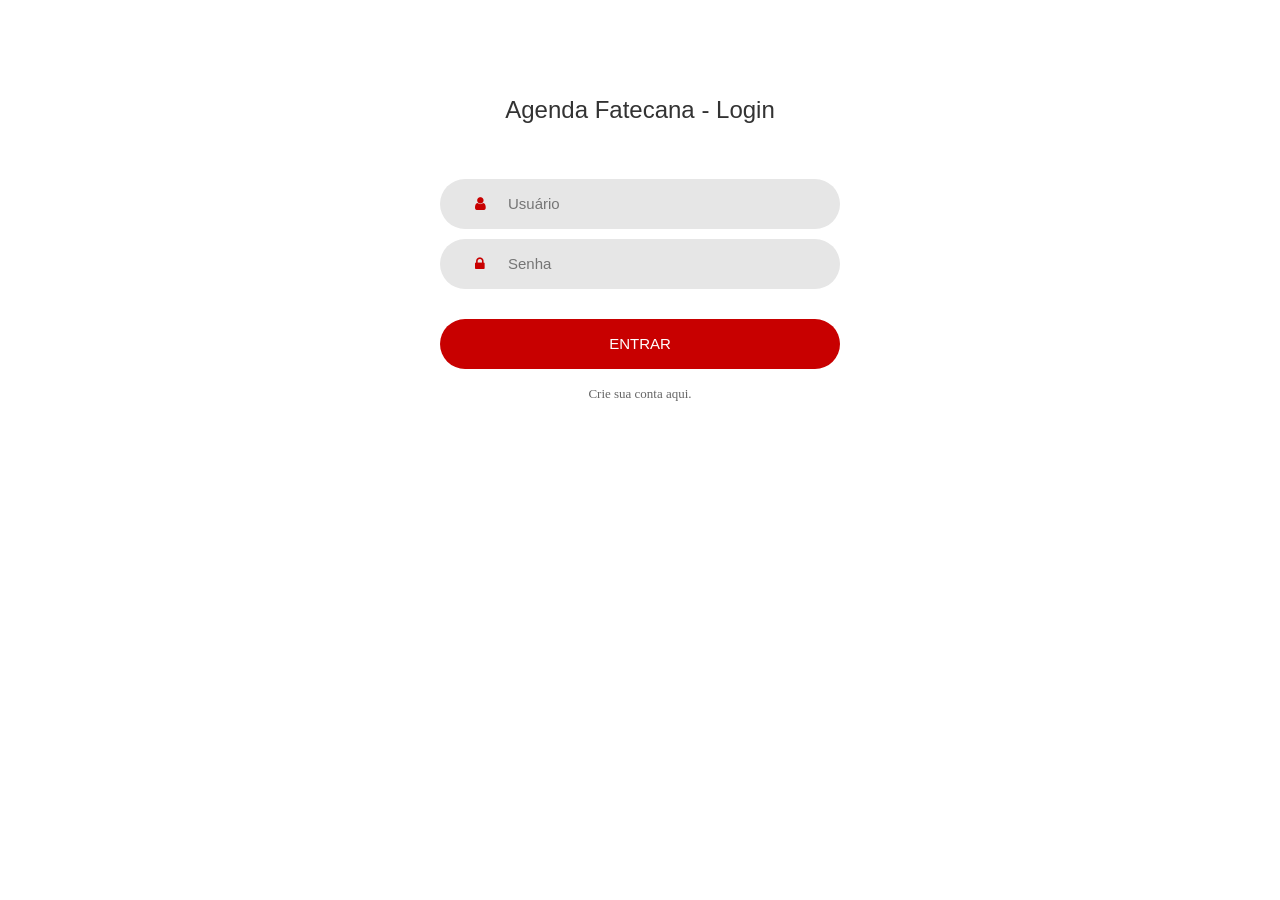
<file: public-html/login.html>
<!DOCTYPE html>
<html lang="pt-br">
<head>
	<title>Login</title>
	<meta charset="UTF-8">
	<meta name="viewport" content="width=device-width, initial-scale=1">
	<link rel="stylesheet" type="text/css" href="css/fonts/font-awesome-4.7.0/css/font-awesome.min.css">
	<link rel="stylesheet" type="text/css" href="css/estilo/main.css">
	<link href="https://cdn.datatables.net/responsive/2.2.3/css/responsive.bootstrap4.min.css" rel="stylesheet" />
    <link rel="stylesheet" href="https://maxcdn.bootstrapcdn.com/bootstrap/4.3.1/css/bootstrap.min.css">


	<script src="https://ajax.googleapis.com/ajax/libs/jquery/3.4.1/jquery.min.js"></script>
    <script src="https://cdnjs.cloudflare.com/ajax/libs/popper.js/1.14.7/umd/popper.min.js"></script>
	<script src="https://maxcdn.bootstrapcdn.com/bootstrap/4.3.1/js/bootstrap.min.js"></script>
</head>
<body>
	
	<div class="container mt-5 pt-5">
		<form class="login100-form validate-form" autocomplete="off" name="form1" method="POST" id="formLogin">
			<span class="login100-form-title">Agenda Fatecana - Login</span>

			<div class="wrap-input100 validate-input" data-validate = "Digite um formato de email válido">
				<input class="input100" type="text" name="user" id = "user" placeholder="Usuário">
				<span class="focus-input100"></span>
				<span class="symbol-input100">
				<i class="fa fa-user" aria-hidden="true"></i>
				</span>
			</div>

			<div class="wrap-input100 validate-input" data-validate = "Digite uma senha válida">
				<input class="input100" type="password" name="pass" id = "senha" placeholder="Senha">
				<span class="focus-input100"></span>
				<span class="symbol-input100"><i class="fa fa-lock" aria-hidden="true"></i></span>
			</div>
				<span id = "val"></span>
			<div class="container-login100-form-btn">
				<button class="login100-form-btn" id="btLogin">Entrar</button>
			</div>

			<div class="text-center p-t-12">
				<a class="txt2" href="#">Crie sua conta aqui.</a>
			</div>
		</form>
	</div>

	<script src="js/projeto/main.js"></script>

</body>
</html>
</file>
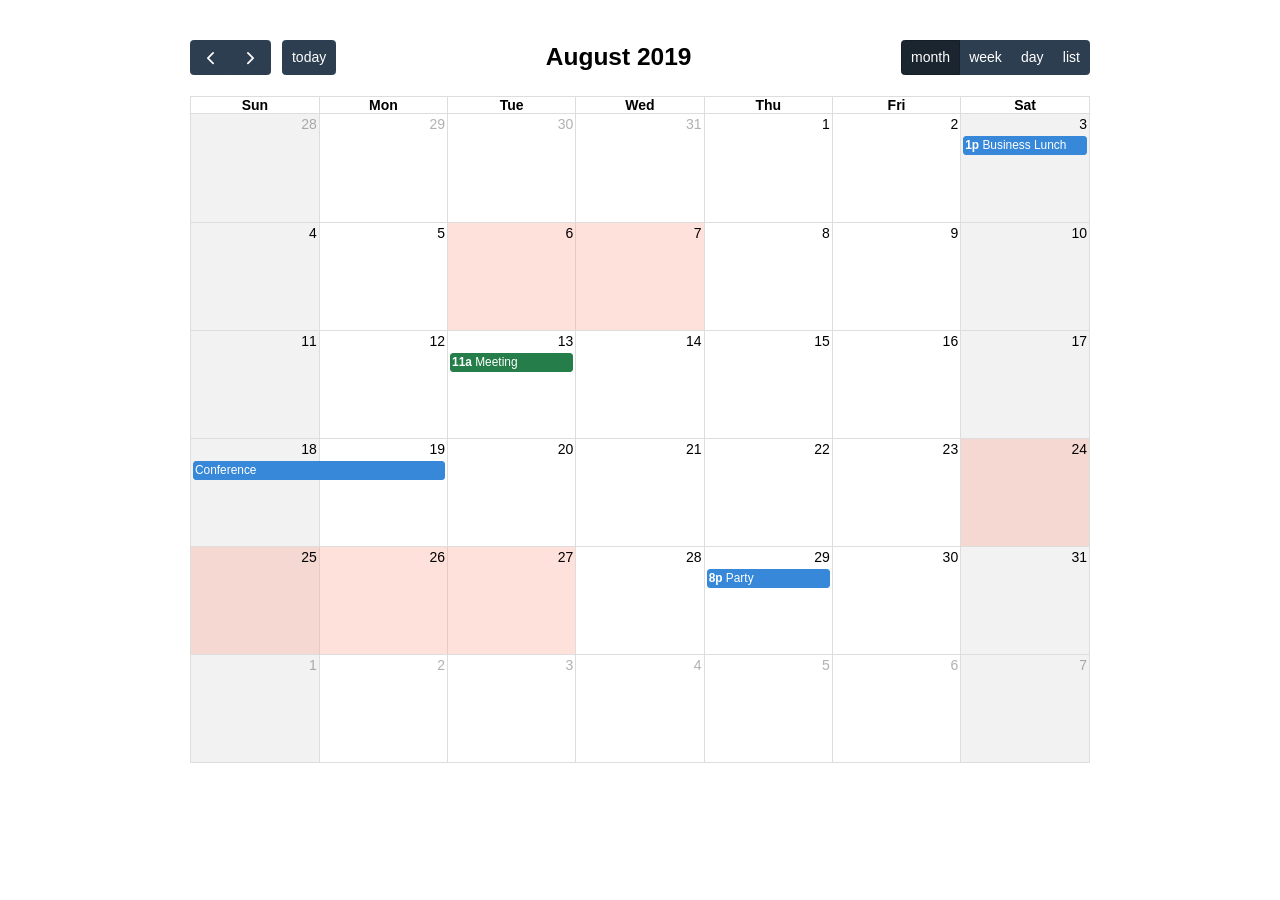
<file: public-html/fullcalendar/examples/background-events.html>
<!DOCTYPE html>
<html>
<head>
<meta charset='utf-8' />
<link href='../packages/core/main.css' rel='stylesheet' />
<link href='../packages/daygrid/main.css' rel='stylesheet' />
<link href='../packages/timegrid/main.css' rel='stylesheet' />
<link href='../packages/list/main.css' rel='stylesheet' />
<script src='../packages/core/main.js'></script>
<script src='../packages/interaction/main.js'></script>
<script src='../packages/daygrid/main.js'></script>
<script src='../packages/timegrid/main.js'></script>
<script src='../packages/list/main.js'></script>
<script>

  document.addEventListener('DOMContentLoaded', function() {
    var calendarEl = document.getElementById('calendar');

    var calendar = new FullCalendar.Calendar(calendarEl, {
      plugins: [ 'interaction', 'dayGrid', 'timeGrid', 'list' ],
      header: {
        left: 'prev,next today',
        center: 'title',
        right: 'dayGridMonth,timeGridWeek,timeGridDay,listMonth'
      },
      defaultDate: '2019-08-12',
      navLinks: true, // can click day/week names to navigate views
      businessHours: true, // display business hours
      editable: true,
      events: [
        {
          title: 'Business Lunch',
          start: '2019-08-03T13:00:00',
          constraint: 'businessHours'
        },
        {
          title: 'Meeting',
          start: '2019-08-13T11:00:00',
          constraint: 'availableForMeeting', // defined below
          color: '#257e4a'
        },
        {
          title: 'Conference',
          start: '2019-08-18',
          end: '2019-08-20'
        },
        {
          title: 'Party',
          start: '2019-08-29T20:00:00'
        },

        // areas where "Meeting" must be dropped
        {
          groupId: 'availableForMeeting',
          start: '2019-08-11T10:00:00',
          end: '2019-08-11T16:00:00',
          rendering: 'background'
        },
        {
          groupId: 'availableForMeeting',
          start: '2019-08-13T10:00:00',
          end: '2019-08-13T16:00:00',
          rendering: 'background'
        },

        // red areas where no events can be dropped
        {
          start: '2019-08-24',
          end: '2019-08-28',
          overlap: false,
          rendering: 'background',
          color: '#ff9f89'
        },
        {
          start: '2019-08-06',
          end: '2019-08-08',
          overlap: false,
          rendering: 'background',
          color: '#ff9f89'
        }
      ]
    });

    calendar.render();
  });

</script>
<style>

  body {
    margin: 40px 10px;
    padding: 0;
    font-family: Arial, Helvetica Neue, Helvetica, sans-serif;
    font-size: 14px;
  }

  #calendar {
    max-width: 900px;
    margin: 0 auto;
  }

</style>
</head>
<body>

  <div id='calendar'></div>

</body>
</html>
</file>
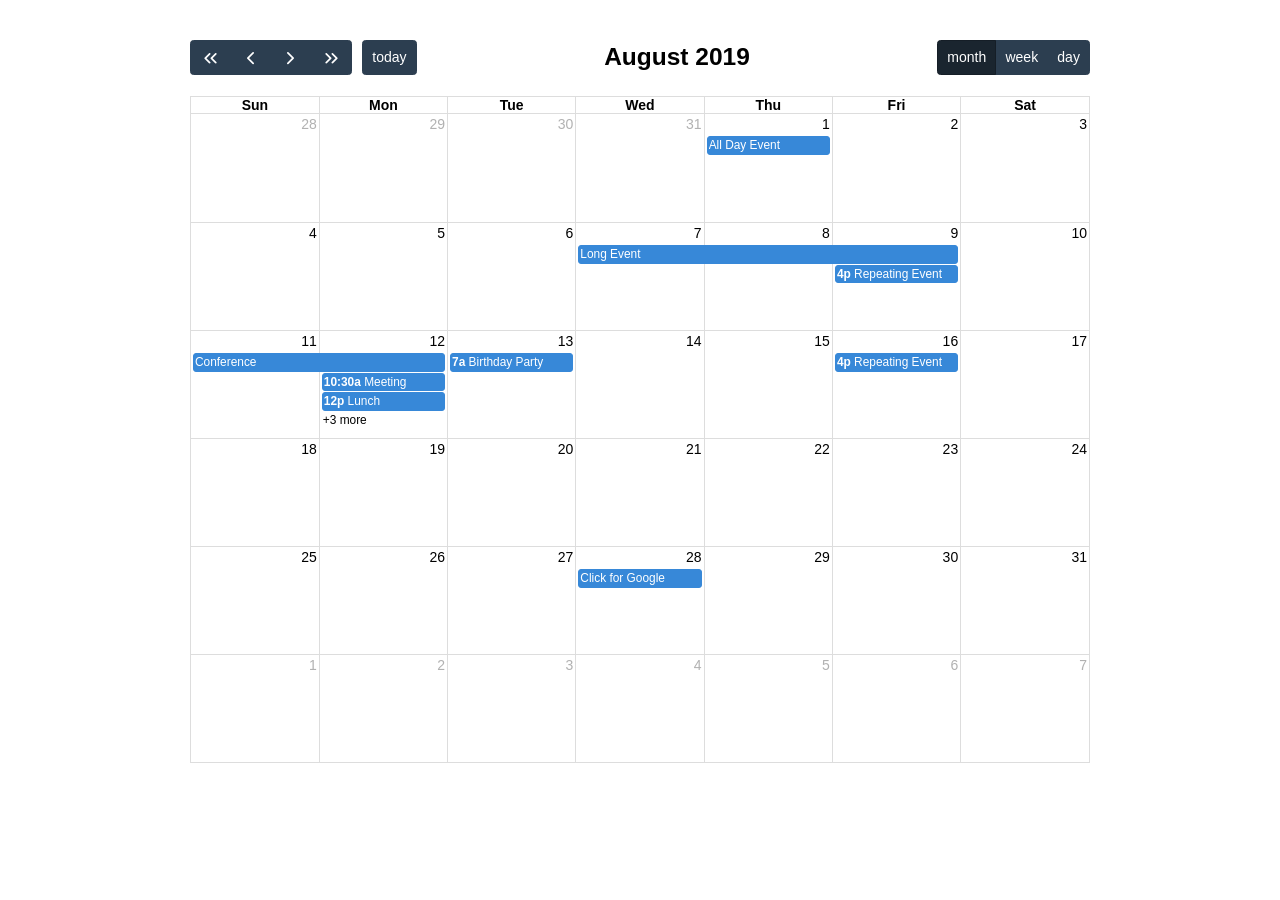
<file: public-html/fullcalendar/examples/daygrid-views.html>
<!DOCTYPE html>
<html>
<head>
<meta charset='utf-8' />
<link href='../packages/core/main.css' rel='stylesheet' />
<link href='../packages/daygrid/main.css' rel='stylesheet' />
<script src='../packages/core/main.js'></script>
<script src='../packages/interaction/main.js'></script>
<script src='../packages/daygrid/main.js'></script>
<script>

  document.addEventListener('DOMContentLoaded', function() {
    var calendarEl = document.getElementById('calendar');

    var calendar = new FullCalendar.Calendar(calendarEl, {
      plugins: [ 'interaction', 'dayGrid' ],
      header: {
        left: 'prevYear,prev,next,nextYear today',
        center: 'title',
        right: 'dayGridMonth,dayGridWeek,dayGridDay'
      },
      defaultDate: '2019-08-12',
      navLinks: true, // can click day/week names to navigate views
      editable: true,
      eventLimit: true, // allow "more" link when too many events
      events: [
        {
          title: 'All Day Event',
          start: '2019-08-01'
        },
        {
          title: 'Long Event',
          start: '2019-08-07',
          end: '2019-08-10'
        },
        {
          groupId: 999,
          title: 'Repeating Event',
          start: '2019-08-09T16:00:00'
        },
        {
          groupId: 999,
          title: 'Repeating Event',
          start: '2019-08-16T16:00:00'
        },
        {
          title: 'Conference',
          start: '2019-08-11',
          end: '2019-08-13'
        },
        {
          title: 'Meeting',
          start: '2019-08-12T10:30:00',
          end: '2019-08-12T12:30:00'
        },
        {
          title: 'Lunch',
          start: '2019-08-12T12:00:00'
        },
        {
          title: 'Meeting',
          start: '2019-08-12T14:30:00'
        },
        {
          title: 'Happy Hour',
          start: '2019-08-12T17:30:00'
        },
        {
          title: 'Dinner',
          start: '2019-08-12T20:00:00'
        },
        {
          title: 'Birthday Party',
          start: '2019-08-13T07:00:00'
        },
        {
          title: 'Click for Google',
          url: 'http://google.com/',
          start: '2019-08-28'
        }
      ]
    });

    calendar.render();
  });

</script>
<style>

  body {
    margin: 40px 10px;
    padding: 0;
    font-family: Arial, Helvetica Neue, Helvetica, sans-serif;
    font-size: 14px;
  }

  #calendar {
    max-width: 900px;
    margin: 0 auto;
  }

</style>
</head>
<body>

  <div id='calendar'></div>

</body>
</html>
</file>
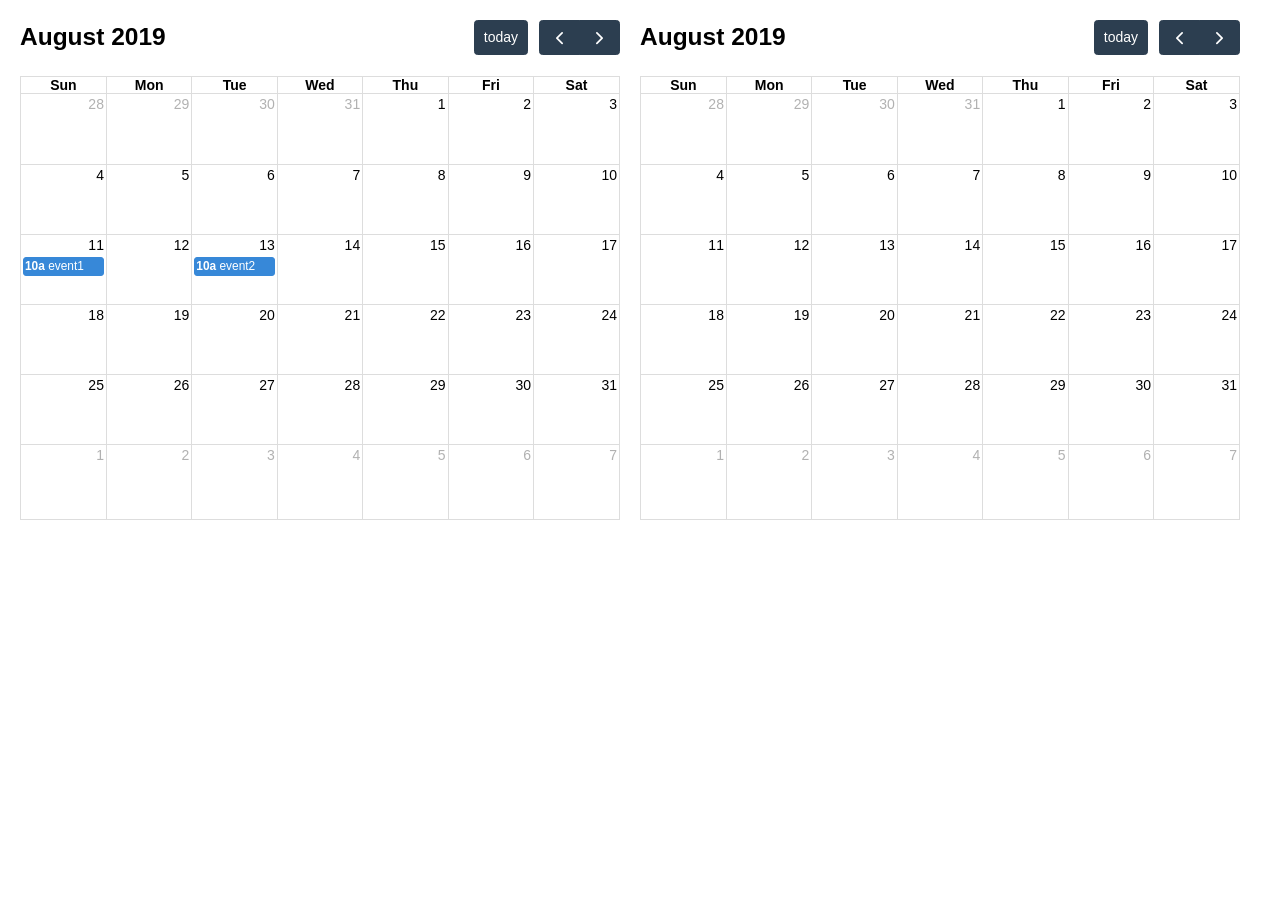
<file: public-html/fullcalendar/examples/external-dragging-2cals.html>
<!DOCTYPE html>
<html>
<head>
<meta charset='utf-8' />
<link href='../packages/core/main.css' rel='stylesheet' />
<link href='../packages/daygrid/main.css' rel='stylesheet' />
<script src='../packages/core/main.js'></script>
<script src='../packages/interaction/main.js'></script>
<script src='../packages/daygrid/main.js'></script>
<script>

  document.addEventListener('DOMContentLoaded', function() {
    var srcCalendarEl = document.getElementById('source-calendar');
    var destCalendarEl = document.getElementById('destination-calendar');

    var srcCalendar = new FullCalendar.Calendar(srcCalendarEl, {
      plugins: [ 'interaction', 'dayGrid' ],
      editable: true,
      defaultDate: '2019-08-12',
      events: [
        {
          title: 'event1',
          start: '2019-08-11T10:00:00',
          end: '2019-08-11T16:00:00'
        },
        {
          title: 'event2',
          start: '2019-08-13T10:00:00',
          end: '2019-08-13T16:00:00'
        }
      ],
      eventLeave: function(info) {
        console.log('event left!', info.event);
      }
    });

    var destCalendar = new FullCalendar.Calendar(destCalendarEl, {
      plugins: [ 'interaction', 'dayGrid' ],
      defaultDate: '2019-08-12',
      editable: true,
      droppable: true, // will let it receive events!
      eventReceive: function(info) {
        console.log('event received!', info.event);
      }
    });

    srcCalendar.render();
    destCalendar.render();
  });

</script>
<style>

  body {
    margin: 20px 0 0 20px;
    font-size: 14px;
    font-family: Arial, Helvetica Neue, Helvetica, sans-serif;
  }

  #source-calendar,
  #destination-calendar {
    float: left;
    width: 600px;
    margin: 0 20px 20px 0;
  }

</style>
</head>
<body>

  <div id='source-calendar'></div>
  <div id='destination-calendar'></div>

</body>
</html>
</file>
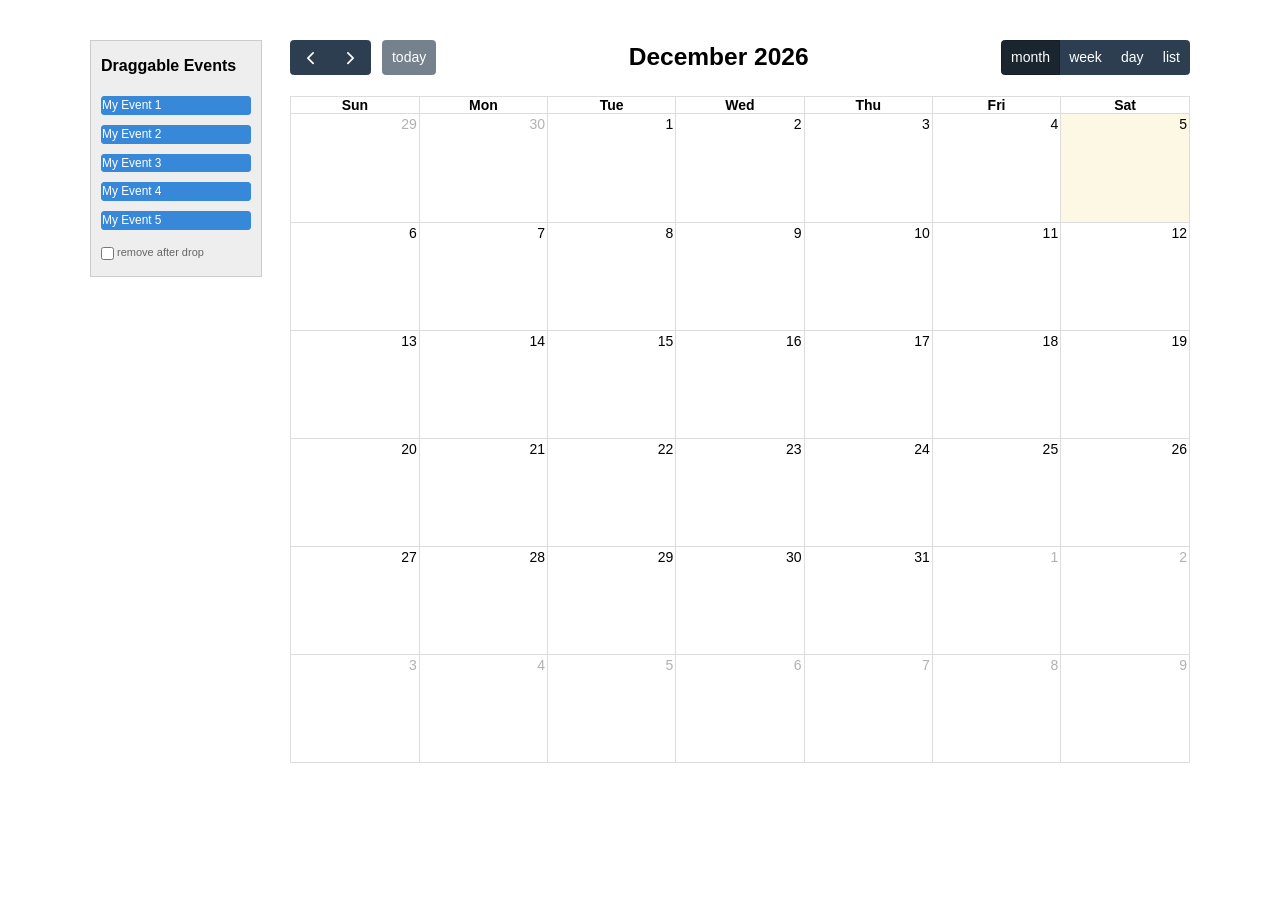
<file: public-html/fullcalendar/examples/external-dragging-builtin.html>
<!DOCTYPE html>
<html>
<head>
<meta charset='utf-8' />
<link href='../packages/core/main.css' rel='stylesheet' />
<link href='../packages/daygrid/main.css' rel='stylesheet' />
<link href='../packages/timegrid/main.css' rel='stylesheet' />
<link href='../packages/list/main.css' rel='stylesheet' />
<script src='../packages/core/main.js'></script>
<script src='../packages/interaction/main.js'></script>
<script src='../packages/daygrid/main.js'></script>
<script src='../packages/timegrid/main.js'></script>
<script src='../packages/list/main.js'></script>
<script>

  document.addEventListener('DOMContentLoaded', function() {
    var Calendar = FullCalendar.Calendar;
    var Draggable = FullCalendarInteraction.Draggable

    /* initialize the external events
    -----------------------------------------------------------------*/

    var containerEl = document.getElementById('external-events-list');
    new Draggable(containerEl, {
      itemSelector: '.fc-event',
      eventData: function(eventEl) {
        return {
          title: eventEl.innerText.trim()
        }
      }
    });

    //// the individual way to do it
    // var containerEl = document.getElementById('external-events-list');
    // var eventEls = Array.prototype.slice.call(
    //   containerEl.querySelectorAll('.fc-event')
    // );
    // eventEls.forEach(function(eventEl) {
    //   new Draggable(eventEl, {
    //     eventData: {
    //       title: eventEl.innerText.trim(),
    //     }
    //   });
    // });

    /* initialize the calendar
    -----------------------------------------------------------------*/

    var calendarEl = document.getElementById('calendar');
    var calendar = new Calendar(calendarEl, {
      plugins: [ 'interaction', 'dayGrid', 'timeGrid', 'list' ],
      header: {
        left: 'prev,next today',
        center: 'title',
        right: 'dayGridMonth,timeGridWeek,timeGridDay,listWeek'
      },
      editable: true,
      droppable: true, // this allows things to be dropped onto the calendar
      drop: function(arg) {
        // is the "remove after drop" checkbox checked?
        if (document.getElementById('drop-remove').checked) {
          // if so, remove the element from the "Draggable Events" list
          arg.draggedEl.parentNode.removeChild(arg.draggedEl);
        }
      }
    });
    calendar.render();

  });

</script>
<style>

  body {
    margin-top: 40px;
    font-size: 14px;
    font-family: Arial, Helvetica Neue, Helvetica, sans-serif;
  }

  #wrap {
    width: 1100px;
    margin: 0 auto;
  }

  #external-events {
    float: left;
    width: 150px;
    padding: 0 10px;
    border: 1px solid #ccc;
    background: #eee;
    text-align: left;
  }

  #external-events h4 {
    font-size: 16px;
    margin-top: 0;
    padding-top: 1em;
  }

  #external-events .fc-event {
    margin: 10px 0;
    cursor: pointer;
  }

  #external-events p {
    margin: 1.5em 0;
    font-size: 11px;
    color: #666;
  }

  #external-events p input {
    margin: 0;
    vertical-align: middle;
  }

  #calendar {
    float: right;
    width: 900px;
  }

</style>
</head>
<body>
  <div id='wrap'>

    <div id='external-events'>
      <h4>Draggable Events</h4>

      <div id='external-events-list'>
        <div class='fc-event'>My Event 1</div>
        <div class='fc-event'>My Event 2</div>
        <div class='fc-event'>My Event 3</div>
        <div class='fc-event'>My Event 4</div>
        <div class='fc-event'>My Event 5</div>
      </div>

      <p>
        <input type='checkbox' id='drop-remove' />
        <label for='drop-remove'>remove after drop</label>
      </p>
    </div>

    <div id='calendar'></div>

    <div style='clear:both'></div>

  </div>
</body>
</html>
</file>
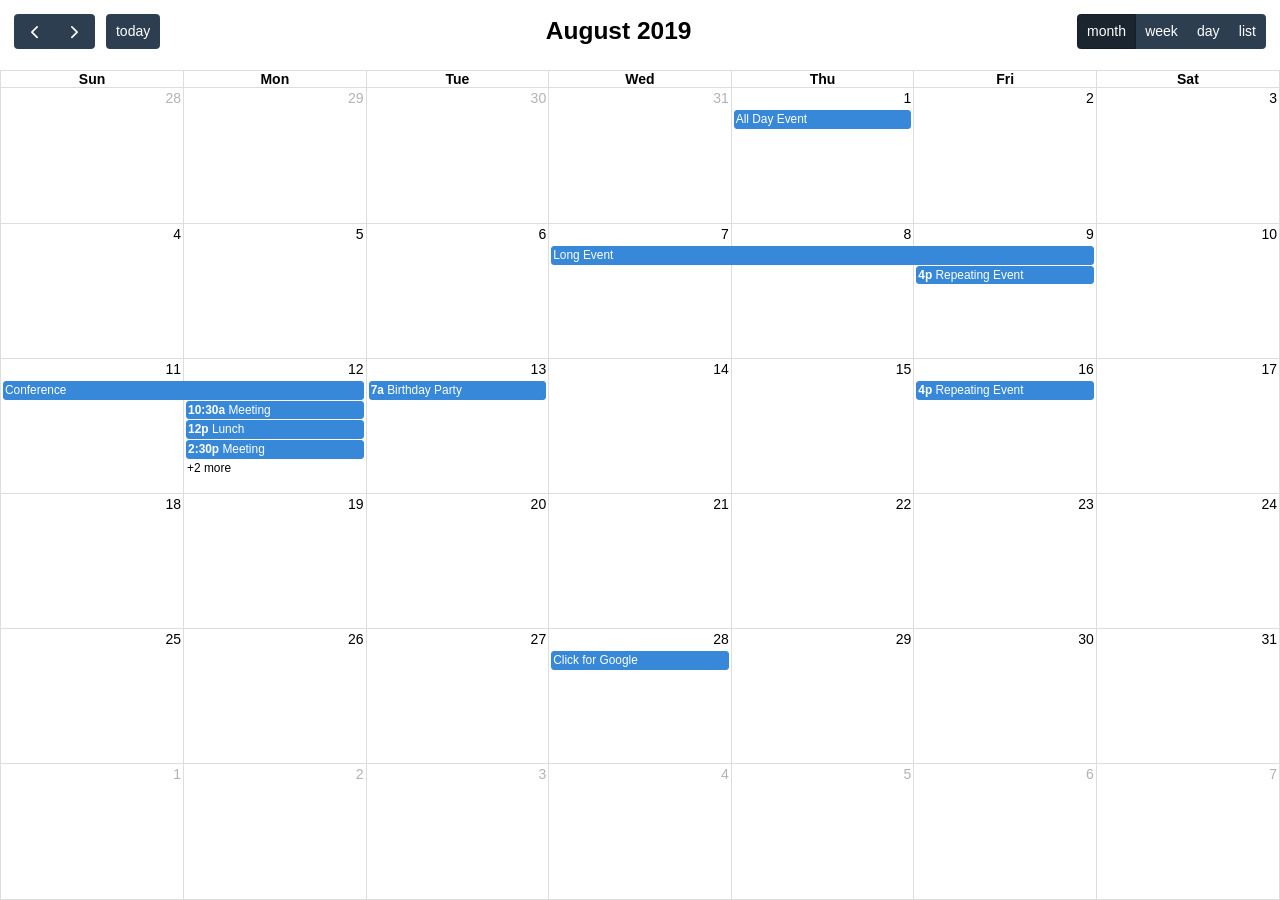
<file: public-html/fullcalendar/examples/full-height.html>
<!DOCTYPE html>
<html>
<head>
<meta charset='utf-8' />
<link href='../packages/core/main.css' rel='stylesheet' />
<link href='../packages/daygrid/main.css' rel='stylesheet' />
<link href='../packages/timegrid/main.css' rel='stylesheet' />
<link href='../packages/list/main.css' rel='stylesheet' />
<script src='../packages/core/main.js'></script>
<script src='../packages/interaction/main.js'></script>
<script src='../packages/daygrid/main.js'></script>
<script src='../packages/timegrid/main.js'></script>
<script src='../packages/list/main.js'></script>
<script>

  document.addEventListener('DOMContentLoaded', function() {
    var calendarEl = document.getElementById('calendar');

    var calendar = new FullCalendar.Calendar(calendarEl, {
      plugins: [ 'interaction', 'dayGrid', 'timeGrid', 'list' ],
      height: 'parent',
      header: {
        left: 'prev,next today',
        center: 'title',
        right: 'dayGridMonth,timeGridWeek,timeGridDay,listWeek'
      },
      defaultView: 'dayGridMonth',
      defaultDate: '2019-08-12',
      navLinks: true, // can click day/week names to navigate views
      editable: true,
      eventLimit: true, // allow "more" link when too many events
      events: [
        {
          title: 'All Day Event',
          start: '2019-08-01',
        },
        {
          title: 'Long Event',
          start: '2019-08-07',
          end: '2019-08-10'
        },
        {
          groupId: 999,
          title: 'Repeating Event',
          start: '2019-08-09T16:00:00'
        },
        {
          groupId: 999,
          title: 'Repeating Event',
          start: '2019-08-16T16:00:00'
        },
        {
          title: 'Conference',
          start: '2019-08-11',
          end: '2019-08-13'
        },
        {
          title: 'Meeting',
          start: '2019-08-12T10:30:00',
          end: '2019-08-12T12:30:00'
        },
        {
          title: 'Lunch',
          start: '2019-08-12T12:00:00'
        },
        {
          title: 'Meeting',
          start: '2019-08-12T14:30:00'
        },
        {
          title: 'Happy Hour',
          start: '2019-08-12T17:30:00'
        },
        {
          title: 'Dinner',
          start: '2019-08-12T20:00:00'
        },
        {
          title: 'Birthday Party',
          start: '2019-08-13T07:00:00'
        },
        {
          title: 'Click for Google',
          url: 'http://google.com/',
          start: '2019-08-28'
        }
      ]
    });

    calendar.render();
  });

</script>
<style>

  html, body {
    overflow: hidden; /* don't do scrollbars */
    font-family: Arial, Helvetica Neue, Helvetica, sans-serif;
    font-size: 14px;
  }

  #calendar-container {
    position: fixed;
    top: 0;
    left: 0;
    right: 0;
    bottom: 0;
  }

  .fc-header-toolbar {
    /*
    the calendar will be butting up against the edges,
    but let's scoot in the header's buttons
    */
    padding-top: 1em;
    padding-left: 1em;
    padding-right: 1em;
  }

</style>
</head>
<body>

  <div id='calendar-container'>
    <div id='calendar'></div>
  </div>

</body>
</html>
</file>
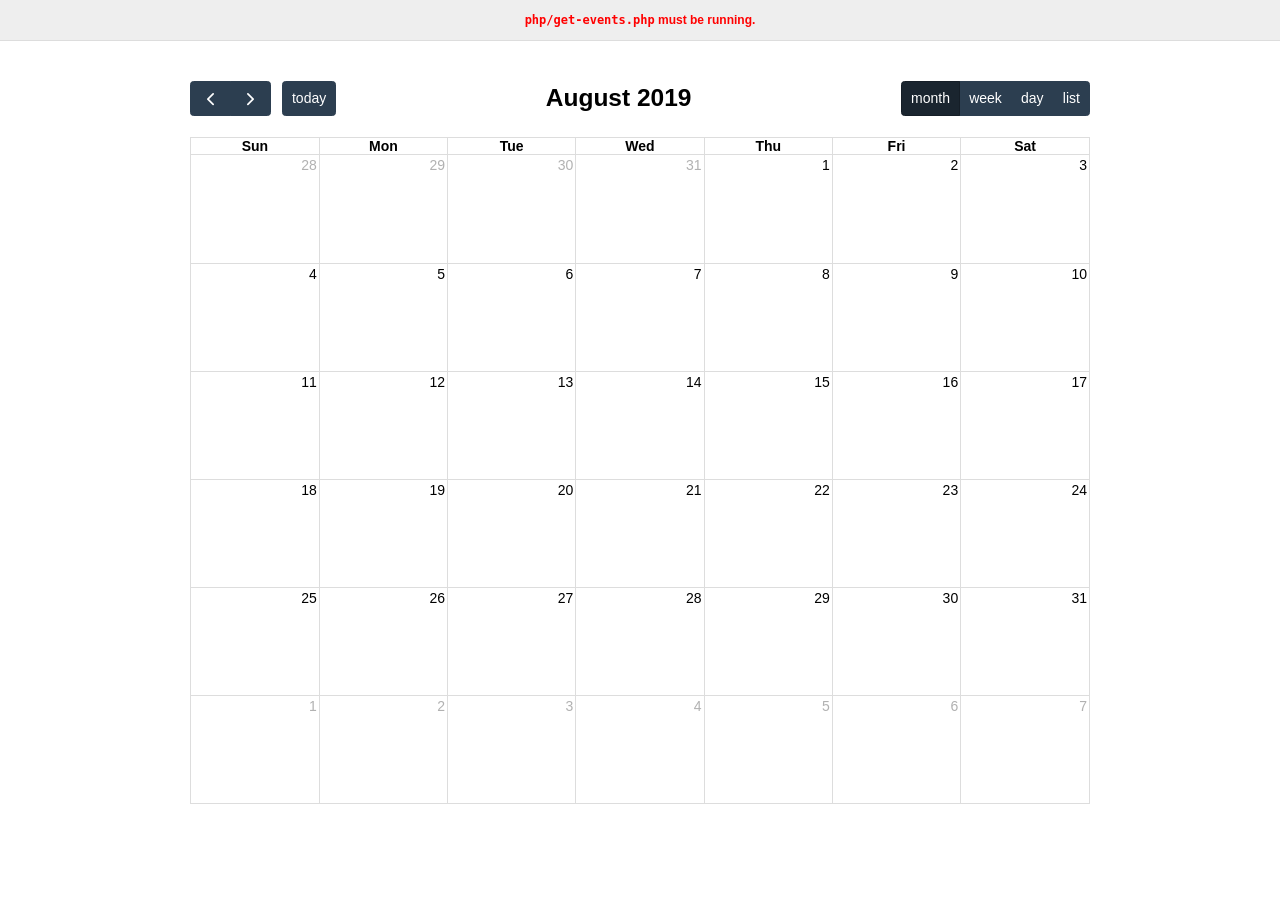
<file: public-html/fullcalendar/examples/json.html>
<!DOCTYPE html>
<html>
<head>
<meta charset='utf-8' />
<link href='../packages/core/main.css' rel='stylesheet' />
<link href='../packages/daygrid/main.css' rel='stylesheet' />
<link href='../packages/timegrid/main.css' rel='stylesheet' />
<link href='../packages/list/main.css' rel='stylesheet' />
<script src='../packages/core/main.js'></script>
<script src='../packages/interaction/main.js'></script>
<script src='../packages/daygrid/main.js'></script>
<script src='../packages/timegrid/main.js'></script>
<script src='../packages/list/main.js'></script>
<script>

  document.addEventListener('DOMContentLoaded', function() {
    var calendarEl = document.getElementById('calendar');

    var calendar = new FullCalendar.Calendar(calendarEl, {
      plugins: [ 'interaction', 'dayGrid', 'timeGrid', 'list' ],
      header: {
        left: 'prev,next today',
        center: 'title',
        right: 'dayGridMonth,timeGridWeek,timeGridDay,listWeek'
      },
      defaultDate: '2019-08-12',
      editable: true,
      navLinks: true, // can click day/week names to navigate views
      eventLimit: true, // allow "more" link when too many events
      events: {
        url: 'php/get-events.php',
        failure: function() {
          document.getElementById('script-warning').style.display = 'block'
        }
      },
      loading: function(bool) {
        document.getElementById('loading').style.display =
          bool ? 'block' : 'none';
      }
    });

    calendar.render();
  });

</script>
<style>

  body {
    margin: 0;
    padding: 0;
    font-family: Arial, Helvetica Neue, Helvetica, sans-serif;
    font-size: 14px;
  }

  #script-warning {
    display: none;
    background: #eee;
    border-bottom: 1px solid #ddd;
    padding: 0 10px;
    line-height: 40px;
    text-align: center;
    font-weight: bold;
    font-size: 12px;
    color: red;
  }

  #loading {
    display: none;
    position: absolute;
    top: 10px;
    right: 10px;
  }

  #calendar {
    max-width: 900px;
    margin: 40px auto;
    padding: 0 10px;
  }

</style>
</head>
<body>

  <div id='script-warning'>
    <code>php/get-events.php</code> must be running.
  </div>

  <div id='loading'>loading...</div>

  <div id='calendar'></div>

</body>
</html>
</file>
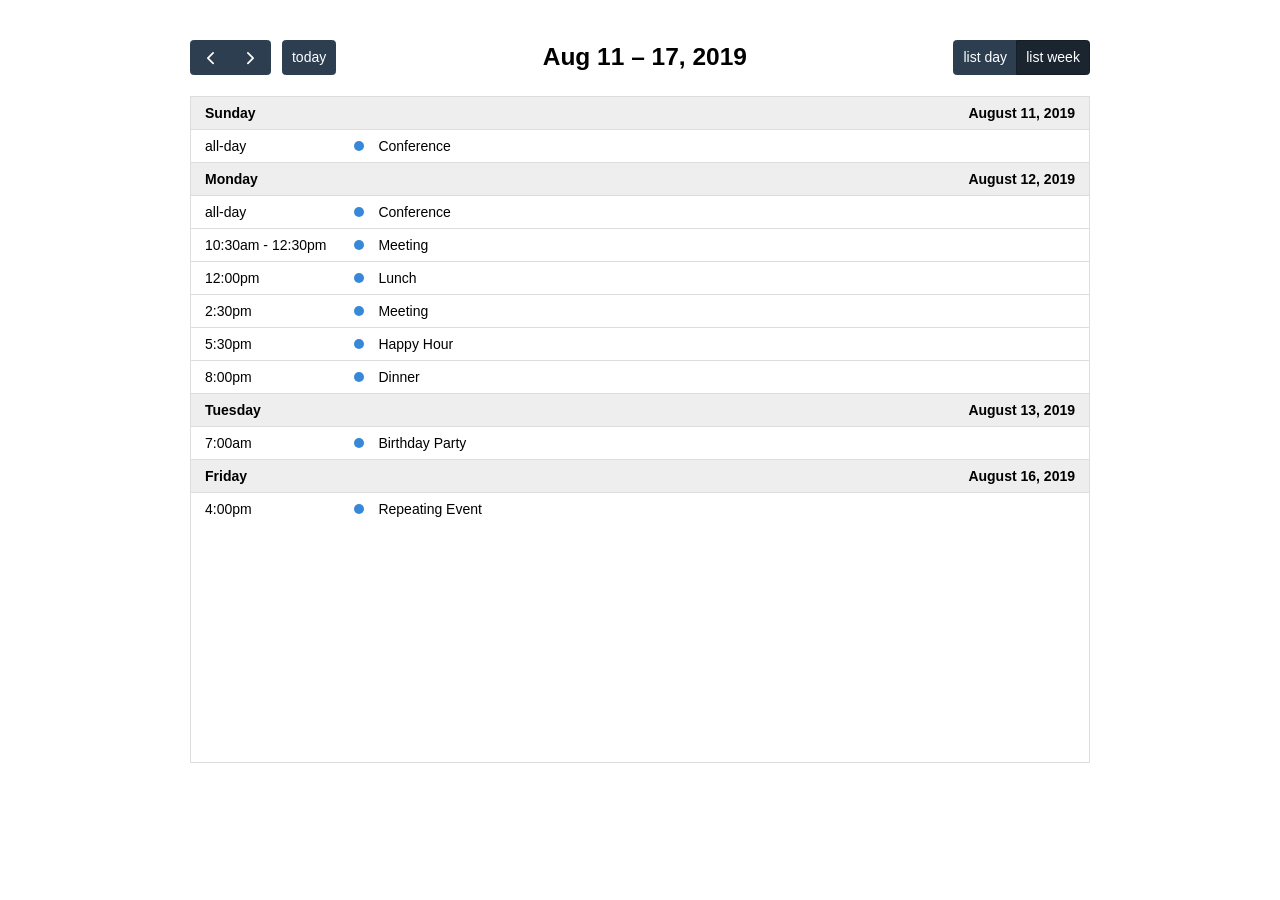
<file: public-html/fullcalendar/examples/list-views.html>
<!DOCTYPE html>
<html>
<head>
<meta charset='utf-8' />
<link href='../packages/core/main.css' rel='stylesheet' />
<link href='../packages/list/main.css' rel='stylesheet' />
<script src='../packages/core/main.js'></script>
<script src='../packages/list/main.js'></script>
<script>

  document.addEventListener('DOMContentLoaded', function() {
    var calendarEl = document.getElementById('calendar');

    var calendar = new FullCalendar.Calendar(calendarEl, {
      plugins: [ 'list' ],

      header: {
        left: 'prev,next today',
        center: 'title',
        right: 'listDay,listWeek,dayGridMonth'
      },

      // customize the button names,
      // otherwise they'd all just say "list"
      views: {
        listDay: { buttonText: 'list day' },
        listWeek: { buttonText: 'list week' }
      },

      defaultView: 'listWeek',
      defaultDate: '2019-08-12',
      navLinks: true, // can click day/week names to navigate views
      editable: true,
      eventLimit: true, // allow "more" link when too many events
      events: [
        {
          title: 'All Day Event',
          start: '2019-08-01'
        },
        {
          title: 'Long Event',
          start: '2019-08-07',
          end: '2019-08-10'
        },
        {
          groupId: 999,
          title: 'Repeating Event',
          start: '2019-08-09T16:00:00'
        },
        {
          groupId: 999,
          title: 'Repeating Event',
          start: '2019-08-16T16:00:00'
        },
        {
          title: 'Conference',
          start: '2019-08-11',
          end: '2019-08-13'
        },
        {
          title: 'Meeting',
          start: '2019-08-12T10:30:00',
          end: '2019-08-12T12:30:00'
        },
        {
          title: 'Lunch',
          start: '2019-08-12T12:00:00'
        },
        {
          title: 'Meeting',
          start: '2019-08-12T14:30:00'
        },
        {
          title: 'Happy Hour',
          start: '2019-08-12T17:30:00'
        },
        {
          title: 'Dinner',
          start: '2019-08-12T20:00:00'
        },
        {
          title: 'Birthday Party',
          start: '2019-08-13T07:00:00'
        },
        {
          title: 'Click for Google',
          url: 'http://google.com/',
          start: '2019-08-28'
        }
      ]
    });

    calendar.render();
  });

</script>
<style>

  body {
    margin: 40px 10px;
    padding: 0;
    font-family: Arial, Helvetica Neue, Helvetica, sans-serif;
    font-size: 14px;
  }

  #calendar {
    max-width: 900px;
    margin: 0 auto;
  }

</style>
</head>
<body>

  <div id='calendar'></div>

</body>
</html>
</file>
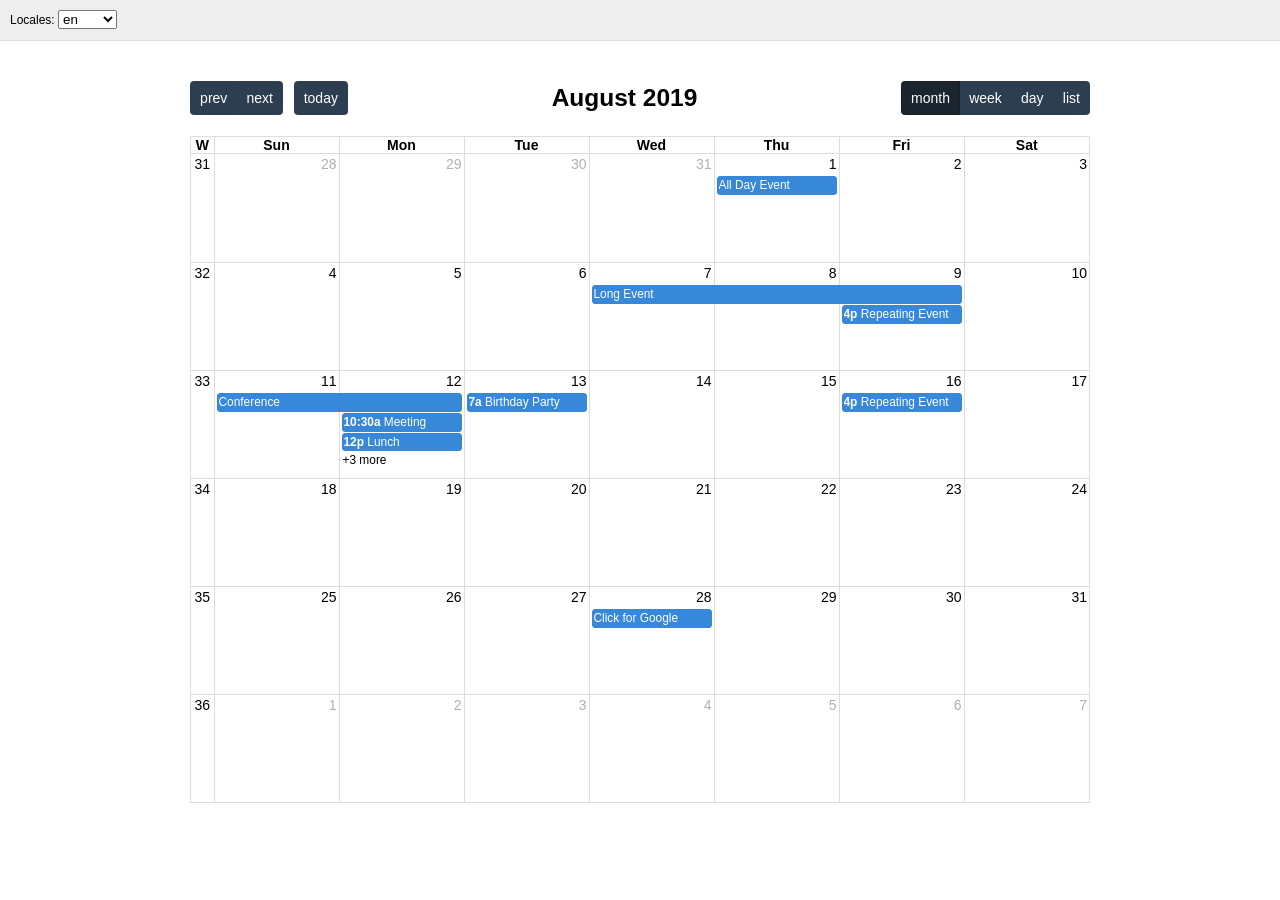
<file: public-html/fullcalendar/examples/locales.html>
<!DOCTYPE html>
<html>
<head>
<meta charset='utf-8' />
<link href='../packages/core/main.css' rel='stylesheet' />
<link href='../packages/daygrid/main.css' rel='stylesheet' />
<link href='../packages/timegrid/main.css' rel='stylesheet' />
<link href='../packages/list/main.css' rel='stylesheet' />
<script src='../packages/core/main.js'></script>
<script src='../packages/core/locales-all.js'></script>
<script src='../packages/interaction/main.js'></script>
<script src='../packages/daygrid/main.js'></script>
<script src='../packages/timegrid/main.js'></script>
<script src='../packages/list/main.js'></script>
<script>

  document.addEventListener('DOMContentLoaded', function() {
    var initialLocaleCode = 'en';
    var localeSelectorEl = document.getElementById('locale-selector');
    var calendarEl = document.getElementById('calendar');

    var calendar = new FullCalendar.Calendar(calendarEl, {
      plugins: [ 'interaction', 'dayGrid', 'timeGrid', 'list' ],
      header: {
        left: 'prev,next today',
        center: 'title',
        right: 'dayGridMonth,timeGridWeek,timeGridDay,listMonth'
      },
      defaultDate: '2019-08-12',
      locale: initialLocaleCode,
      buttonIcons: false, // show the prev/next text
      weekNumbers: true,
      navLinks: true, // can click day/week names to navigate views
      editable: true,
      eventLimit: true, // allow "more" link when too many events
      events: [
        {
          title: 'All Day Event',
          start: '2019-08-01'
        },
        {
          title: 'Long Event',
          start: '2019-08-07',
          end: '2019-08-10'
        },
        {
          groupId: 999,
          title: 'Repeating Event',
          start: '2019-08-09T16:00:00'
        },
        {
          groupId: 999,
          title: 'Repeating Event',
          start: '2019-08-16T16:00:00'
        },
        {
          title: 'Conference',
          start: '2019-08-11',
          end: '2019-08-13'
        },
        {
          title: 'Meeting',
          start: '2019-08-12T10:30:00',
          end: '2019-08-12T12:30:00'
        },
        {
          title: 'Lunch',
          start: '2019-08-12T12:00:00'
        },
        {
          title: 'Meeting',
          start: '2019-08-12T14:30:00'
        },
        {
          title: 'Happy Hour',
          start: '2019-08-12T17:30:00'
        },
        {
          title: 'Dinner',
          start: '2019-08-12T20:00:00'
        },
        {
          title: 'Birthday Party',
          start: '2019-08-13T07:00:00'
        },
        {
          title: 'Click for Google',
          url: 'http://google.com/',
          start: '2019-08-28'
        }
      ]
    });

    calendar.render();

    // build the locale selector's options
    calendar.getAvailableLocaleCodes().forEach(function(localeCode) {
      var optionEl = document.createElement('option');
      optionEl.value = localeCode;
      optionEl.selected = localeCode == initialLocaleCode;
      optionEl.innerText = localeCode;
      localeSelectorEl.appendChild(optionEl);
    });

    // when the selected option changes, dynamically change the calendar option
    localeSelectorEl.addEventListener('change', function() {
      if (this.value) {
        calendar.setOption('locale', this.value);
      }
    });

  });

</script>
<style>

  body {
    margin: 0;
    padding: 0;
    font-family: Arial, Helvetica Neue, Helvetica, sans-serif;
    font-size: 14px;
  }

  #top {
    background: #eee;
    border-bottom: 1px solid #ddd;
    padding: 0 10px;
    line-height: 40px;
    font-size: 12px;
  }

  #calendar {
    max-width: 900px;
    margin: 40px auto;
    padding: 0 10px;
  }

</style>
</head>
<body>

  <div id='top'>

    Locales:
    <select id='locale-selector'></select>

  </div>

  <div id='calendar'></div>

</body>
</html>
</file>
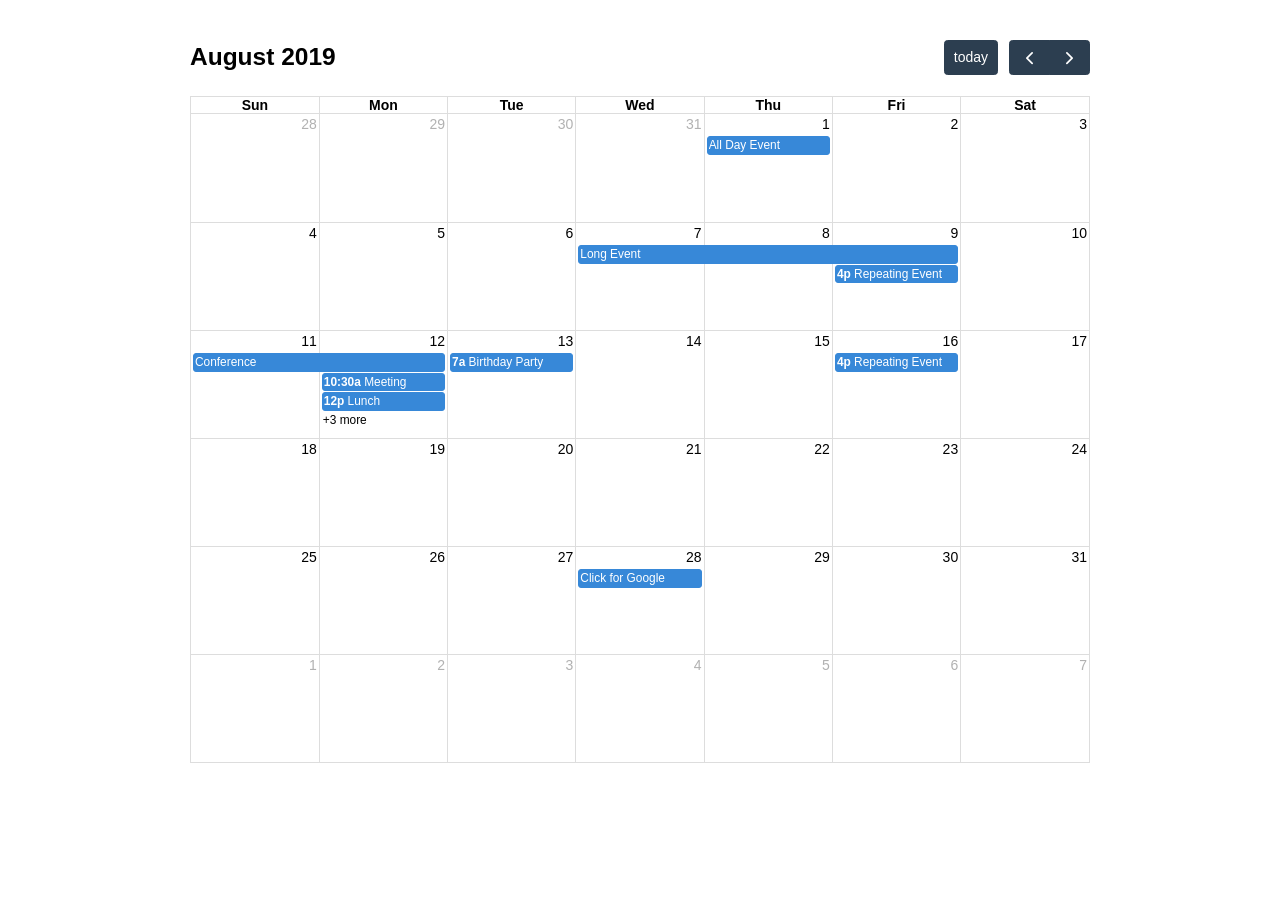
<file: public-html/fullcalendar/examples/month-view.html>
<!DOCTYPE html>
<html>
<head>
<meta charset='utf-8' />
<link href='../packages/core/main.css' rel='stylesheet' />
<link href='../packages/daygrid/main.css' rel='stylesheet' />
<script src='../packages/core/main.js'></script>
<script src='../packages/interaction/main.js'></script>
<script src='../packages/daygrid/main.js'></script>
<script>

  document.addEventListener('DOMContentLoaded', function() {
    var calendarEl = document.getElementById('calendar');

    var calendar = new FullCalendar.Calendar(calendarEl, {
      plugins: [ 'interaction', 'dayGrid' ],
      defaultDate: '2019-08-12',
      editable: true,
      eventLimit: true, // allow "more" link when too many events
      events: [
        {
          title: 'All Day Event',
          start: '2019-08-01'
        },
        {
          title: 'Long Event',
          start: '2019-08-07',
          end: '2019-08-10'
        },
        {
          groupId: 999,
          title: 'Repeating Event',
          start: '2019-08-09T16:00:00'
        },
        {
          groupId: 999,
          title: 'Repeating Event',
          start: '2019-08-16T16:00:00'
        },
        {
          title: 'Conference',
          start: '2019-08-11',
          end: '2019-08-13'
        },
        {
          title: 'Meeting',
          start: '2019-08-12T10:30:00',
          end: '2019-08-12T12:30:00'
        },
        {
          title: 'Lunch',
          start: '2019-08-12T12:00:00'
        },
        {
          title: 'Meeting',
          start: '2019-08-12T14:30:00'
        },
        {
          title: 'Happy Hour',
          start: '2019-08-12T17:30:00'
        },
        {
          title: 'Dinner',
          start: '2019-08-12T20:00:00'
        },
        {
          title: 'Birthday Party',
          start: '2019-08-13T07:00:00'
        },
        {
          title: 'Click for Google',
          url: 'http://google.com/',
          start: '2019-08-28'
        }
      ]
    });

    calendar.render();
  });

</script>
<style>

  body {
    margin: 40px 10px;
    padding: 0;
    font-family: Arial, Helvetica Neue, Helvetica, sans-serif;
    font-size: 14px;
  }

  #calendar {
    max-width: 900px;
    margin: 0 auto;
  }

</style>
</head>
<body>

  <div id='calendar'></div>

</body>
</html>
</file>
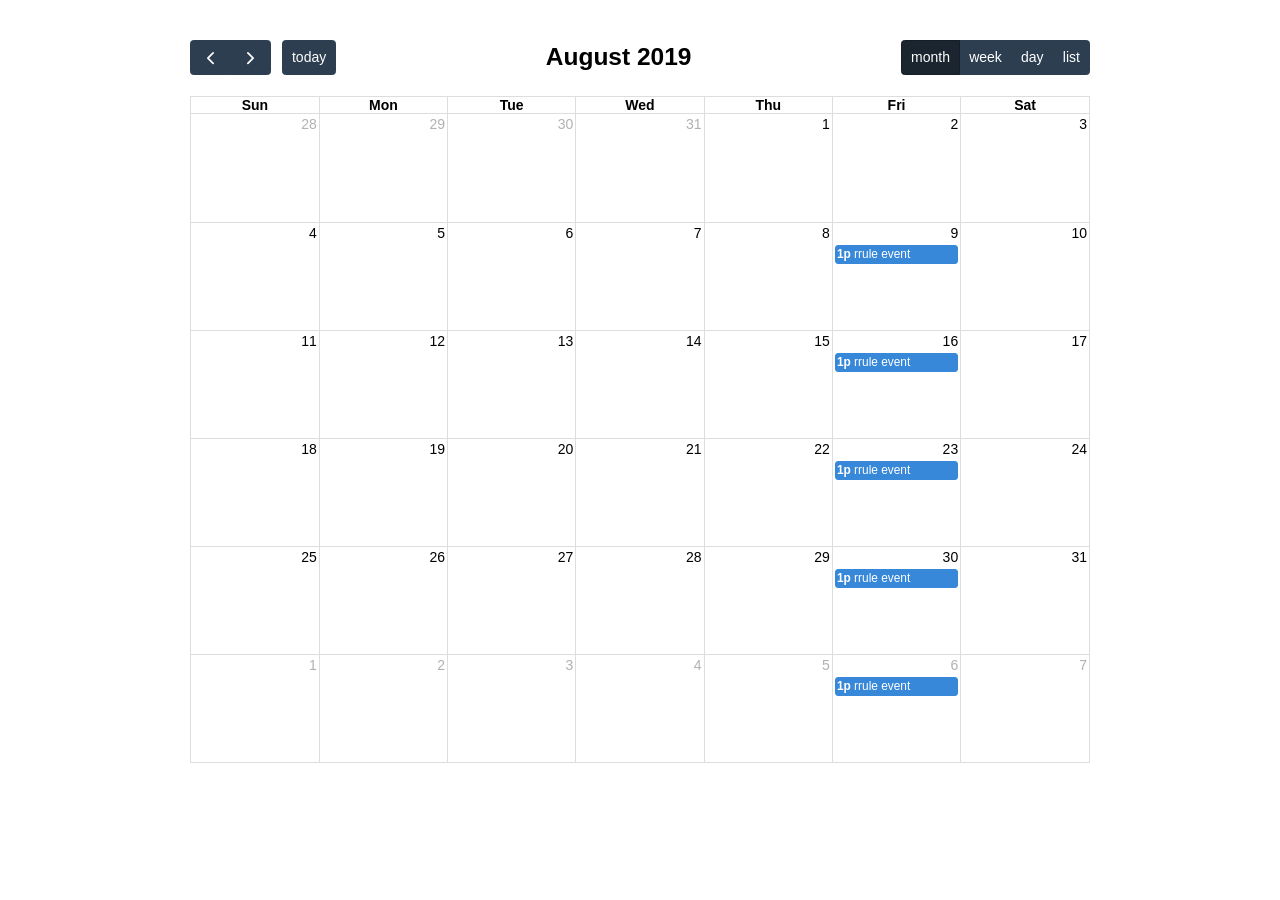
<file: public-html/fullcalendar/examples/rrule.html>
<!DOCTYPE html>
<html>
<head>
<meta charset='utf-8' />
<link href='../packages/core/main.css' rel='stylesheet' />
<link href='../packages/daygrid/main.css' rel='stylesheet' />
<link href='../packages/timegrid/main.css' rel='stylesheet' />
<link href='../packages/list/main.css' rel='stylesheet' />
<script src='../vendor/rrule.js'></script>
<script src='../packages/core/main.js'></script>
<script src='../packages/interaction/main.js'></script>
<script src='../packages/daygrid/main.js'></script>
<script src='../packages/timegrid/main.js'></script>
<script src='../packages/list/main.js'></script>
<script src='../packages/rrule/main.js'></script>
<script>

  document.addEventListener('DOMContentLoaded', function() {
    var calendarEl = document.getElementById('calendar');

    var calendar = new FullCalendar.Calendar(calendarEl, {
      plugins: [ 'interaction', 'dayGrid', 'timeGrid', 'list', 'rrule' ],
      header: {
        left: 'prev,next today',
        center: 'title',
        right: 'dayGridMonth,timeGridWeek,timeGridDay,listMonth'
      },
      defaultDate: '2019-08-12',
      editable: true,
      events: [
        {
          title: 'rrule event',
          rrule: {
            dtstart: '2019-08-09T13:00:00',
            // until: '2019-08-01',
            freq: 'weekly'
          },
          duration: '02:00'
        }
      ],
      eventClick: function(arg) {
        if (confirm('delete event?')) {
          arg.event.remove()
        }
      }
    });

    calendar.render();
  });

</script>
<style>

  body {
    margin: 40px 10px;
    padding: 0;
    font-family: Arial, Helvetica Neue, Helvetica, sans-serif;
    font-size: 14px;
  }

  #calendar {
    max-width: 900px;
    margin: 0 auto;
  }

</style>
</head>
<body>

  <div id='calendar'></div>

</body>
</html>
</file>
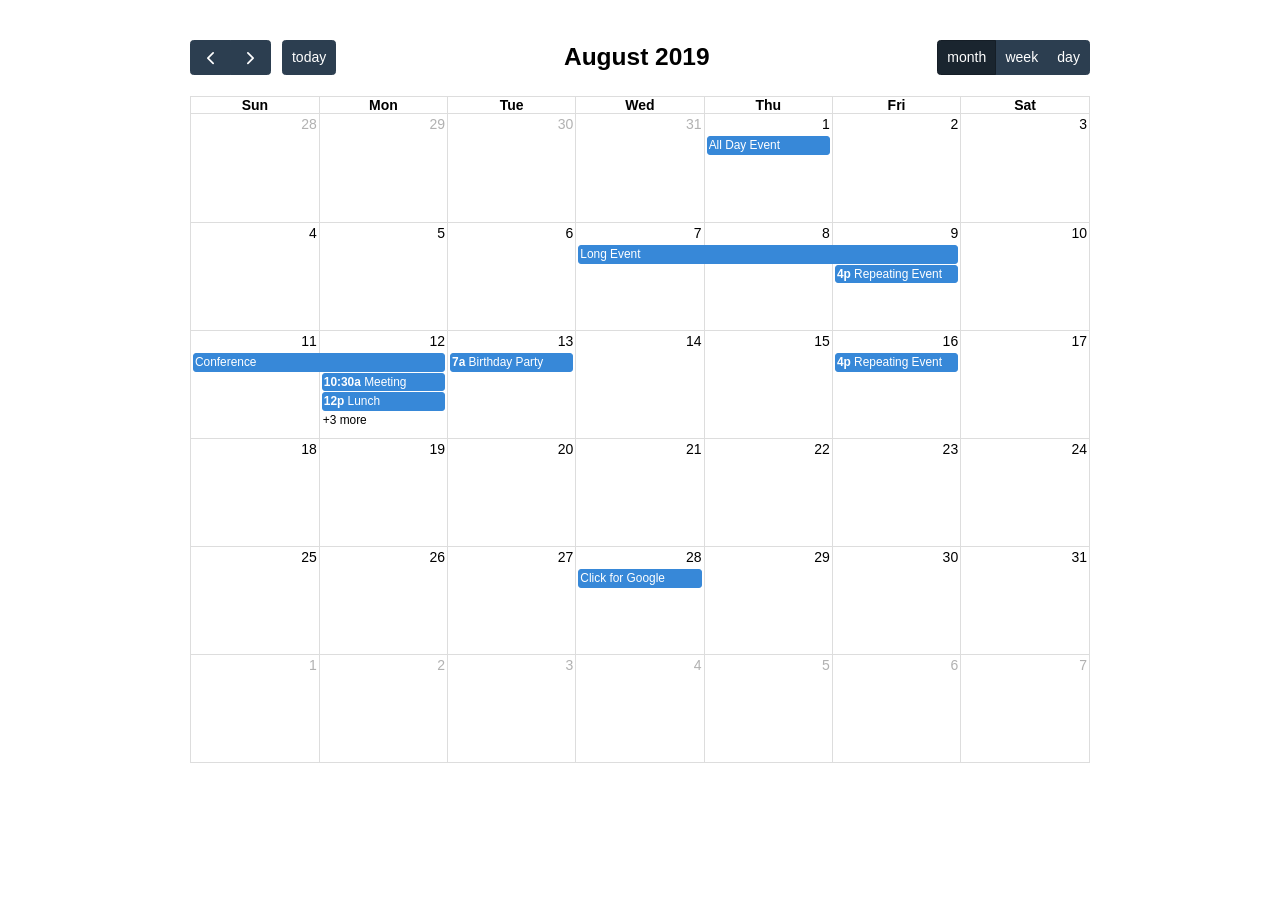
<file: public-html/fullcalendar/examples/selectable.html>
<!DOCTYPE html>
<html>
<head>
<meta charset='utf-8' />
<link href='../packages/core/main.css' rel='stylesheet' />
<link href='../packages/daygrid/main.css' rel='stylesheet' />
<link href='../packages/timegrid/main.css' rel='stylesheet' />
<script src='../packages/core/main.js'></script>
<script src='../packages/interaction/main.js'></script>
<script src='../packages/daygrid/main.js'></script>
<script src='../packages/timegrid/main.js'></script>
<script>

  document.addEventListener('DOMContentLoaded', function() {
    var calendarEl = document.getElementById('calendar');

    var calendar = new FullCalendar.Calendar(calendarEl, {
      plugins: [ 'interaction', 'dayGrid', 'timeGrid' ],
      header: {
        left: 'prev,next today',
        center: 'title',
        right: 'dayGridMonth,timeGridWeek,timeGridDay'
      },
      defaultDate: '2019-08-12',
      navLinks: true, // can click day/week names to navigate views
      selectable: true,
      selectMirror: true,
      select: function(arg) {
        var title = prompt('Event Title:');
        if (title) {
          calendar.addEvent({
            title: title,
            start: arg.start,
            end: arg.end,
            allDay: arg.allDay
          })
        }
        calendar.unselect()
      },
      editable: true,
      eventLimit: true, // allow "more" link when too many events
      events: [
        {
          title: 'All Day Event',
          start: '2019-08-01'
        },
        {
          title: 'Long Event',
          start: '2019-08-07',
          end: '2019-08-10'
        },
        {
          groupId: 999,
          title: 'Repeating Event',
          start: '2019-08-09T16:00:00'
        },
        {
          groupId: 999,
          title: 'Repeating Event',
          start: '2019-08-16T16:00:00'
        },
        {
          title: 'Conference',
          start: '2019-08-11',
          end: '2019-08-13'
        },
        {
          title: 'Meeting',
          start: '2019-08-12T10:30:00',
          end: '2019-08-12T12:30:00'
        },
        {
          title: 'Lunch',
          start: '2019-08-12T12:00:00'
        },
        {
          title: 'Meeting',
          start: '2019-08-12T14:30:00'
        },
        {
          title: 'Happy Hour',
          start: '2019-08-12T17:30:00'
        },
        {
          title: 'Dinner',
          start: '2019-08-12T20:00:00'
        },
        {
          title: 'Birthday Party',
          start: '2019-08-13T07:00:00'
        },
        {
          title: 'Click for Google',
          url: 'http://google.com/',
          start: '2019-08-28'
        }
      ]
    });

    calendar.render();
  });

</script>
<style>

  body {
    margin: 40px 10px;
    padding: 0;
    font-family: Arial, Helvetica Neue, Helvetica, sans-serif;
    font-size: 14px;
  }

  #calendar {
    max-width: 900px;
    margin: 0 auto;
  }

</style>
</head>
<body>

  <div id='calendar'></div>

</body>
</html>
</file>
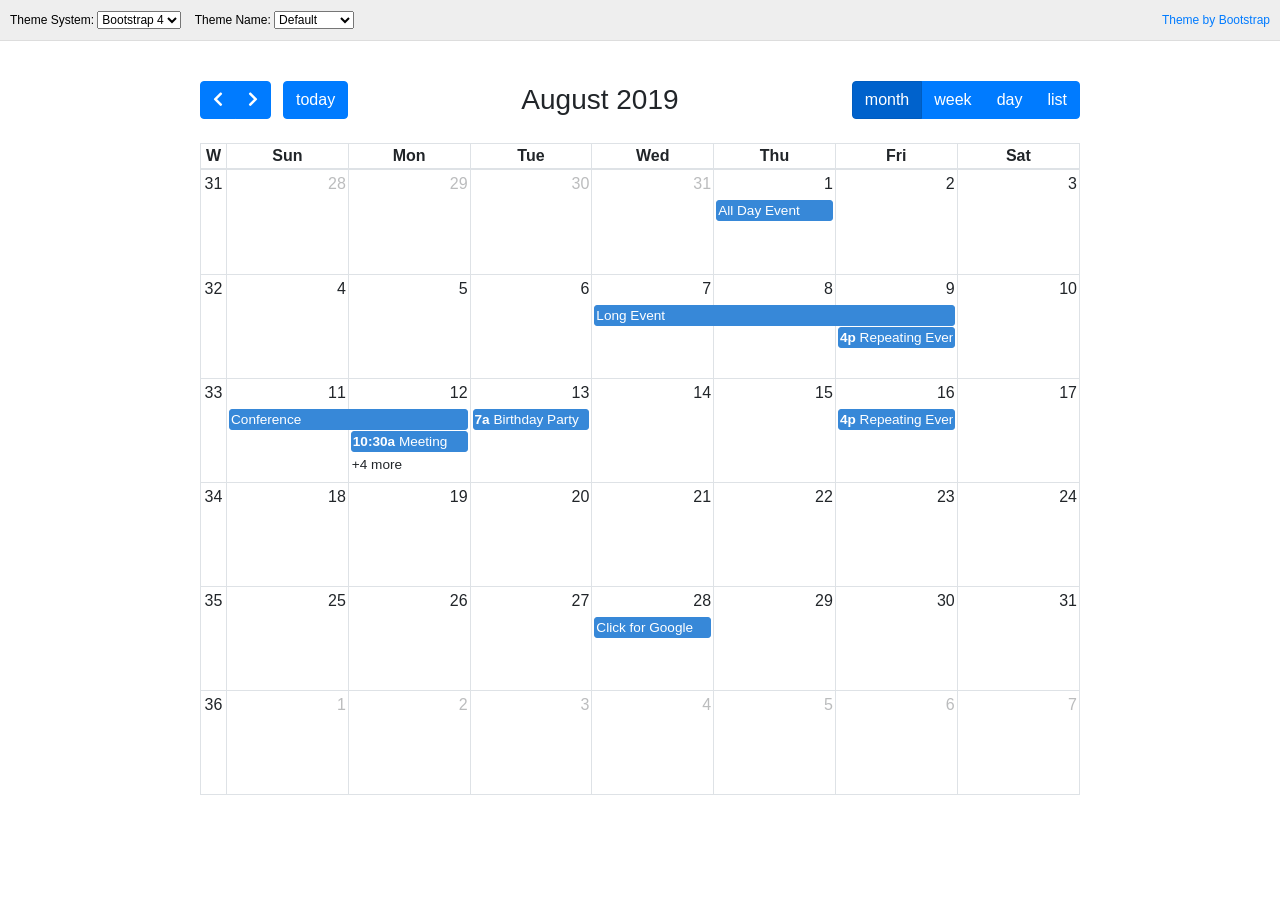
<file: public-html/fullcalendar/examples/theming.html>
<!DOCTYPE html>
<html>
<head>
<meta charset='utf-8' />
<link href='https://use.fontawesome.com/releases/v5.0.6/css/all.css' rel='stylesheet'>
<link href='../packages/core/main.css' rel='stylesheet' />
<link href='../packages/bootstrap/main.css' rel='stylesheet' />
<link href='../packages/timegrid/main.css' rel='stylesheet' />
<link href='../packages/daygrid/main.css' rel='stylesheet' />
<link href='../packages/list/main.css' rel='stylesheet' />
<script src='../packages/core/main.js'></script>
<script src='../packages/interaction/main.js'></script>
<script src='../packages/bootstrap/main.js'></script>
<script src='../packages/daygrid/main.js'></script>
<script src='../packages/timegrid/main.js'></script>
<script src='../packages/list/main.js'></script>
<script src='js/theme-chooser.js'></script>
<script>

  document.addEventListener('DOMContentLoaded', function() {
    var calendarEl = document.getElementById('calendar');
    var calendar;

    initThemeChooser({

      init: function(themeSystem) {
        calendar = new FullCalendar.Calendar(calendarEl, {
          plugins: [ 'bootstrap', 'interaction', 'dayGrid', 'timeGrid', 'list' ],
          themeSystem: themeSystem,
          header: {
            left: 'prev,next today',
            center: 'title',
            right: 'dayGridMonth,timeGridWeek,timeGridDay,listMonth'
          },
          defaultDate: '2019-08-12',
          weekNumbers: true,
          navLinks: true, // can click day/week names to navigate views
          editable: true,
          eventLimit: true, // allow "more" link when too many events
          events: [
            {
              title: 'All Day Event',
              start: '2019-08-01'
            },
            {
              title: 'Long Event',
              start: '2019-08-07',
              end: '2019-08-10'
            },
            {
              groupId: 999,
              title: 'Repeating Event',
              start: '2019-08-09T16:00:00'
            },
            {
              groupId: 999,
              title: 'Repeating Event',
              start: '2019-08-16T16:00:00'
            },
            {
              title: 'Conference',
              start: '2019-08-11',
              end: '2019-08-13'
            },
            {
              title: 'Meeting',
              start: '2019-08-12T10:30:00',
              end: '2019-08-12T12:30:00'
            },
            {
              title: 'Lunch',
              start: '2019-08-12T12:00:00'
            },
            {
              title: 'Meeting',
              start: '2019-08-12T14:30:00'
            },
            {
              title: 'Happy Hour',
              start: '2019-08-12T17:30:00'
            },
            {
              title: 'Dinner',
              start: '2019-08-12T20:00:00'
            },
            {
              title: 'Birthday Party',
              start: '2019-08-13T07:00:00'
            },
            {
              title: 'Click for Google',
              url: 'http://google.com/',
              start: '2019-08-28'
            }
          ]
        });
        calendar.render();
      },

      change: function(themeSystem) {
        calendar.setOption('themeSystem', themeSystem);
      }

    });

  });

</script>
<style>

  body {
    margin: 0;
    padding: 0;
    font-size: 14px;
  }

  #top,
  #calendar.fc-unthemed {
    font-family: Arial, Helvetica Neue, Helvetica, sans-serif;
  }

  #top {
    background: #eee;
    border-bottom: 1px solid #ddd;
    padding: 0 10px;
    line-height: 40px;
    font-size: 12px;
    color: #000;
  }

  #top .selector {
    display: inline-block;
    margin-right: 10px;
  }

  #top select {
    font: inherit; /* mock what Boostrap does, don't compete  */
  }

  .left { float: left }
  .right { float: right }
  .clear { clear: both }

  #calendar {
    max-width: 900px;
    margin: 40px auto;
    padding: 0 10px;
  }

</style>
</head>
<body>

  <div id='top'>

    <div class='left'>

      <div id='theme-system-selector' class='selector'>
        Theme System:

        <select>
          <option value='bootstrap' selected>Bootstrap 4</option>
          <option value='standard'>unthemed</option>
        </select>
      </div>

      <div data-theme-system="bootstrap" class='selector' style='display:none'>
        Theme Name:

        <select>
          <option value='' selected>Default</option>
          <option value='cerulean'>Cerulean</option>
          <option value='cosmo'>Cosmo</option>
          <option value='cyborg'>Cyborg</option>
          <option value='darkly'>Darkly</option>
          <option value='flatly'>Flatly</option>
          <option value='journal'>Journal</option>
          <option value='litera'>Litera</option>
          <option value='lumen'>Lumen</option>
          <option value='lux'>Lux</option>
          <option value='materia'>Materia</option>
          <option value='minty'>Minty</option>
          <option value='pulse'>Pulse</option>
          <option value='sandstone'>Sandstone</option>
          <option value='simplex'>Simplex</option>
          <option value='sketchy'>Sketchy</option>
          <option value='slate'>Slate</option>
          <option value='solar'>Solar</option>
          <option value='spacelab'>Spacelab</option>
          <option value='superhero'>Superhero</option>
          <option value='united'>United</option>
          <option value='yeti'>Yeti</option>
        </select>
      </div>

      <span id='loading' style='display:none'>loading theme...</span>

    </div>

    <div class='right'>
      <span class='credits' data-credit-id='bootstrap-standard' style='display:none'>
        <a href='https://getbootstrap.com/docs/3.3/' target='_blank'>Theme by Bootstrap</a>
      </span>
      <span class='credits' data-credit-id='bootstrap-custom' style='display:none'>
        <a href='https://bootswatch.com/' target='_blank'>Theme by Bootswatch</a>
      </span>
    </div>

    <div class='clear'></div>
  </div>

  <div id='calendar'></div>

</body>
</html>
</file>
<file: public-html/css/estilo/main.css>
.p-t-12 {padding-top: 12px;}

.text-white {color: white;}
.text-black {color: black;}

.text-up {text-transform: uppercase;}

.text-center {text-align: center;}
.text-left {text-align: left;}
.text-right {text-align: right;}
.text-middle {vertical-align: middle;}



* {
	margin: 0px; 
	padding: 0px; 
	box-sizing: border-box;
}

body, html {
	font-family: Poppins-Regular, sans-serif;
}


form{
  margin: auto;
}


input {
	outline: none;
	border: none;
}




button {
	outline: none;
	border: none;
	background: transparent;
}



.txt2 {
  font-family: Poppins-Regular;
  font-size: 13px;
  line-height: 1.5;
  color: #666666;
}


.login100-form {
  width: 400px;
}

.login100-form-title {
  font-size: 24px;
  color: #333333;
  line-height: 1.2;
  text-align: center;
  width: 100%;
  display: block;
  padding-bottom: 54px;
}


.wrap-input100 {
  position: relative;
  width: 100%;
  z-index: 1;
  margin-bottom: 10px;
}

.input100 {
  font-size: 15px;
  line-height: 1.5;
  color: #666666;

  display: block;
  width: 100%;
  background: #e6e6e6;
  height: 50px;
  border-radius: 25px;
  padding: 0 30px 0 68px;
}

.focus-input100 {
  display: block;
  position: absolute;
  border-radius: 25px;
  bottom: 0;
  left: 0;
  z-index: -1;
  width: 100%;
  height: 100%;
  box-shadow: 0px 0px 0px 0px;
  color: rgba(200,0,0, 1.0);
}

.input100:focus + .focus-input100 {
  -webkit-animation: anim-shadow 0.5s ease-in-out forwards;
  animation: anim-shadow 0.5s ease-in-out forwards;
}

@-webkit-keyframes anim-shadow {
  to {
    box-shadow: 0px 0px 70px 25px;
    opacity: 0;
  }
}

@keyframes anim-shadow {
  to {
    box-shadow: 0px 0px 70px 25px;
    opacity: 0;
  }
}

.symbol-input100 {
  font-size: 15px;

  display: -webkit-box;
  display: -webkit-flex;
  display: -moz-box;
  display: -ms-flexbox;
  display: flex;
  align-items: center;
  position: absolute;
  border-radius: 25px;
  bottom: 0;
  left: 0;
  width: 100%;
  height: 100%;
  padding-left: 35px;
  pointer-events: none;
  color: #c80000;

  -webkit-transition: all 0.4s;
  -o-transition: all 0.4s;
  -moz-transition: all 0.4s;
  transition: all 0.4s;
}

.input100:focus + .focus-input100 + .symbol-input100 {
  color: #c80000;
  padding-left: 28px;
}

.container-login100-form-btn {
  padding-top: 20px;
}

.login100-form-btn {
  font-size: 15px;
  line-height: 1.5;
  color: #fff;
  text-transform: uppercase;

  width: 100%;
  height: 50px;
  border-radius: 25px;
  background: #c80000;
  display: -webkit-box;
  display: -webkit-flex;
  display: -moz-box;
  display: -ms-flexbox;
  display: flex;
  justify-content: center;
  align-items: center;
  padding: 0 25px;

  -webkit-transition: all 0.4s;
  -o-transition: all 0.4s;
  -moz-transition: all 0.4s;
  transition: all 0.4s;
}

.login100-form-btn:hover {
  background: #333333;
}



@media (max-width: 992px) {
  .wrap-login100 {
    padding: 177px 90px 33px 85px;
  }

  .login100-pic {
    width: 35%;
  }

  .login100-form {
    width: 50%;
  }
}

@media (max-width: 768px) {
  .wrap-login100 {
    padding: 100px 80px 33px 80px;
  }

  .login100-pic {
    display: none;
  }

  .login100-form {
    width: 100%;
  }
}

@media (max-width: 576px) {
  .wrap-login100 {
    padding: 100px 15px 33px 15px;
  }
}


.validate-input {
  position: relative;
}

.alert-validate::before {
  content: attr(data-validate);
  position: absolute;
  max-width: 70%;
  background-color: white;
  border: 1px solid #c80000;
  border-radius: 13px;
  padding: 4px 25px 4px 10px;
  top: 50%;
  -webkit-transform: translateY(-50%);
  -moz-transform: translateY(-50%);
  -ms-transform: translateY(-50%);
  -o-transform: translateY(-50%);
  transform: translateY(-50%);
  right: 8px;
  pointer-events: none;

  color: #c80000;
  font-size: 13px;
  line-height: 1.4;
  text-align: left;

  visibility: hidden;
  opacity: 0;

  -webkit-transition: opacity 0.4s;
  -o-transition: opacity 0.4s;
  -moz-transition: opacity 0.4s;
  transition: opacity 0.4s;
}

.alert-validate::after {
  content: "\f06a";
  font-family: FontAwesome;
  display: block;
  position: absolute;
  color: #c80000;
  font-size: 15px;
  top: 50%;
  -webkit-transform: translateY(-50%);
  -moz-transform: translateY(-50%);
  -ms-transform: translateY(-50%);
  -o-transform: translateY(-50%);
  transform: translateY(-50%);
  right: 13px;
}

.alert-validate:hover:before {
  visibility: visible;
  opacity: 1;
}

@media (max-width: 992px) {
  .alert-validate::before {
    visibility: visible;
    opacity: 1;
  }
}
</file>
<file: public-html/fullcalendar/packages/core/main.css>
@charset "UTF-8";
.fc {
  direction: ltr;
  text-align: left;
}

.fc-rtl {
  text-align: right;
}

body .fc {
  /* extra precedence to overcome jqui */
  font-size: 1em;
}

/* Colors
--------------------------------------------------------------------------------------------------*/
.fc-highlight {
  /* when user is selecting cells */
  background: #bce8f1;
  opacity: 0.3;
}

.fc-bgevent {
  /* default look for background events */
  background: #8fdf82;
  opacity: 0.3;
}

.fc-nonbusiness {
  /* default look for non-business-hours areas */
  /* will inherit .fc-bgevent's styles */
  background: #d7d7d7;
}

/* Popover
--------------------------------------------------------------------------------------------------*/
.fc-popover {
  position: absolute;
  box-shadow: 0 2px 6px rgba(0, 0, 0, 0.15);
}

.fc-popover .fc-header {
  /* TODO: be more consistent with fc-head/fc-body */
  display: flex;
  flex-direction: row;
  justify-content: space-between;
  align-items: center;
  padding: 2px 4px;
}

.fc-rtl .fc-popover .fc-header {
  flex-direction: row-reverse;
}

.fc-popover .fc-header .fc-title {
  margin: 0 2px;
}

.fc-popover .fc-header .fc-close {
  cursor: pointer;
  opacity: 0.65;
  font-size: 1.1em;
}

/* Misc Reusable Components
--------------------------------------------------------------------------------------------------*/
.fc-divider {
  border-style: solid;
  border-width: 1px;
}

hr.fc-divider {
  height: 0;
  margin: 0;
  padding: 0 0 2px;
  /* height is unreliable across browsers, so use padding */
  border-width: 1px 0;
}

.fc-bg,
.fc-bgevent-skeleton,
.fc-highlight-skeleton,
.fc-mirror-skeleton {
  /* these element should always cling to top-left/right corners */
  position: absolute;
  top: 0;
  left: 0;
  right: 0;
}

.fc-bg {
  bottom: 0;
  /* strech bg to bottom edge */
}

.fc-bg table {
  height: 100%;
  /* strech bg to bottom edge */
}

/* Tables
--------------------------------------------------------------------------------------------------*/
.fc table {
  width: 100%;
  box-sizing: border-box;
  /* fix scrollbar issue in firefox */
  table-layout: fixed;
  border-collapse: collapse;
  border-spacing: 0;
  font-size: 1em;
  /* normalize cross-browser */
}

.fc th {
  text-align: center;
}

.fc th,
.fc td {
  border-style: solid;
  border-width: 1px;
  padding: 0;
  vertical-align: top;
}

.fc td.fc-today {
  border-style: double;
  /* overcome neighboring borders */
}

/* Internal Nav Links
--------------------------------------------------------------------------------------------------*/
a[data-goto] {
  cursor: pointer;
}

a[data-goto]:hover {
  text-decoration: underline;
}

/* Fake Table Rows
--------------------------------------------------------------------------------------------------*/
.fc .fc-row {
  /* extra precedence to overcome themes forcing a 1px border */
  /* no visible border by default. but make available if need be (scrollbar width compensation) */
  border-style: solid;
  border-width: 0;
}

.fc-row table {
  /* don't put left/right border on anything within a fake row.
     the outer tbody will worry about this */
  border-left: 0 hidden transparent;
  border-right: 0 hidden transparent;
  /* no bottom borders on rows */
  border-bottom: 0 hidden transparent;
}

.fc-row:first-child table {
  border-top: 0 hidden transparent;
  /* no top border on first row */
}

/* Day Row (used within the header and the DayGrid)
--------------------------------------------------------------------------------------------------*/
.fc-row {
  position: relative;
}

.fc-row .fc-bg {
  z-index: 1;
}

/* highlighting cells & background event skeleton */
.fc-row .fc-bgevent-skeleton,
.fc-row .fc-highlight-skeleton {
  bottom: 0;
  /* stretch skeleton to bottom of row */
}

.fc-row .fc-bgevent-skeleton table,
.fc-row .fc-highlight-skeleton table {
  height: 100%;
  /* stretch skeleton to bottom of row */
}

.fc-row .fc-highlight-skeleton td,
.fc-row .fc-bgevent-skeleton td {
  border-color: transparent;
}

.fc-row .fc-bgevent-skeleton {
  z-index: 2;
}

.fc-row .fc-highlight-skeleton {
  z-index: 3;
}

/*
row content (which contains day/week numbers and events) as well as "mirror" (which contains
temporary rendered events).
*/
.fc-row .fc-content-skeleton {
  position: relative;
  z-index: 4;
  padding-bottom: 2px;
  /* matches the space above the events */
}

.fc-row .fc-mirror-skeleton {
  z-index: 5;
}

.fc .fc-row .fc-content-skeleton table,
.fc .fc-row .fc-content-skeleton td,
.fc .fc-row .fc-mirror-skeleton td {
  /* see-through to the background below */
  /* extra precedence to prevent theme-provided backgrounds */
  background: none;
  /* in case <td>s are globally styled */
  border-color: transparent;
}

.fc-row .fc-content-skeleton td,
.fc-row .fc-mirror-skeleton td {
  /* don't put a border between events and/or the day number */
  border-bottom: 0;
}

.fc-row .fc-content-skeleton tbody td,
.fc-row .fc-mirror-skeleton tbody td {
  /* don't put a border between event cells */
  border-top: 0;
}

/* Scrolling Container
--------------------------------------------------------------------------------------------------*/
.fc-scroller {
  -webkit-overflow-scrolling: touch;
}

/* TODO: move to timegrid/daygrid */
.fc-scroller > .fc-day-grid,
.fc-scroller > .fc-time-grid {
  position: relative;
  /* re-scope all positions */
  width: 100%;
  /* hack to force re-sizing this inner element when scrollbars appear/disappear */
}

/* Global Event Styles
--------------------------------------------------------------------------------------------------*/
.fc-event {
  position: relative;
  /* for resize handle and other inner positioning */
  display: block;
  /* make the <a> tag block */
  font-size: 0.85em;
  line-height: 1.4;
  border-radius: 3px;
  border: 1px solid #3788d8;
}

.fc-event,
.fc-event-dot {
  background-color: #3788d8;
  /* default BACKGROUND color */
}

.fc-event,
.fc-event:hover {
  color: #fff;
  /* default TEXT color */
  text-decoration: none;
  /* if <a> has an href */
}

.fc-event[href],
.fc-event.fc-draggable {
  cursor: pointer;
  /* give events with links and draggable events a hand mouse pointer */
}

.fc-not-allowed,
.fc-not-allowed .fc-event {
  /* to override an event's custom cursor */
  cursor: not-allowed;
}

.fc-event .fc-content {
  position: relative;
  z-index: 2;
}

/* resizer (cursor AND touch devices) */
.fc-event .fc-resizer {
  position: absolute;
  z-index: 4;
}

/* resizer (touch devices) */
.fc-event .fc-resizer {
  display: none;
}

.fc-event.fc-allow-mouse-resize .fc-resizer,
.fc-event.fc-selected .fc-resizer {
  /* only show when hovering or selected (with touch) */
  display: block;
}

/* hit area */
.fc-event.fc-selected .fc-resizer:before {
  /* 40x40 touch area */
  content: "";
  position: absolute;
  z-index: 9999;
  /* user of this util can scope within a lower z-index */
  top: 50%;
  left: 50%;
  width: 40px;
  height: 40px;
  margin-left: -20px;
  margin-top: -20px;
}

/* Event Selection (only for touch devices)
--------------------------------------------------------------------------------------------------*/
.fc-event.fc-selected {
  z-index: 9999 !important;
  /* overcomes inline z-index */
  box-shadow: 0 2px 5px rgba(0, 0, 0, 0.2);
}

.fc-event.fc-selected:after {
  content: "";
  position: absolute;
  z-index: 1;
  /* same z-index as fc-bg, behind text */
  /* overcome the borders */
  top: -1px;
  right: -1px;
  bottom: -1px;
  left: -1px;
  /* darkening effect */
  background: #000;
  opacity: 0.25;
}

/* Event Dragging
--------------------------------------------------------------------------------------------------*/
.fc-event.fc-dragging.fc-selected {
  box-shadow: 0 2px 7px rgba(0, 0, 0, 0.3);
}

.fc-event.fc-dragging:not(.fc-selected) {
  opacity: 0.75;
}

/* Horizontal Events
--------------------------------------------------------------------------------------------------*/
/* bigger touch area when selected */
.fc-h-event.fc-selected:before {
  content: "";
  position: absolute;
  z-index: 3;
  /* below resizers */
  top: -10px;
  bottom: -10px;
  left: 0;
  right: 0;
}

/* events that are continuing to/from another week. kill rounded corners and butt up against edge */
.fc-ltr .fc-h-event.fc-not-start,
.fc-rtl .fc-h-event.fc-not-end {
  margin-left: 0;
  border-left-width: 0;
  padding-left: 1px;
  /* replace the border with padding */
  border-top-left-radius: 0;
  border-bottom-left-radius: 0;
}

.fc-ltr .fc-h-event.fc-not-end,
.fc-rtl .fc-h-event.fc-not-start {
  margin-right: 0;
  border-right-width: 0;
  padding-right: 1px;
  /* replace the border with padding */
  border-top-right-radius: 0;
  border-bottom-right-radius: 0;
}

/* resizer (cursor AND touch devices) */
/* left resizer  */
.fc-ltr .fc-h-event .fc-start-resizer,
.fc-rtl .fc-h-event .fc-end-resizer {
  cursor: w-resize;
  left: -1px;
  /* overcome border */
}

/* right resizer */
.fc-ltr .fc-h-event .fc-end-resizer,
.fc-rtl .fc-h-event .fc-start-resizer {
  cursor: e-resize;
  right: -1px;
  /* overcome border */
}

/* resizer (mouse devices) */
.fc-h-event.fc-allow-mouse-resize .fc-resizer {
  width: 7px;
  top: -1px;
  /* overcome top border */
  bottom: -1px;
  /* overcome bottom border */
}

/* resizer (touch devices) */
.fc-h-event.fc-selected .fc-resizer {
  /* 8x8 little dot */
  border-radius: 4px;
  border-width: 1px;
  width: 6px;
  height: 6px;
  border-style: solid;
  border-color: inherit;
  background: #fff;
  /* vertically center */
  top: 50%;
  margin-top: -4px;
}

/* left resizer  */
.fc-ltr .fc-h-event.fc-selected .fc-start-resizer,
.fc-rtl .fc-h-event.fc-selected .fc-end-resizer {
  margin-left: -4px;
  /* centers the 8x8 dot on the left edge */
}

/* right resizer */
.fc-ltr .fc-h-event.fc-selected .fc-end-resizer,
.fc-rtl .fc-h-event.fc-selected .fc-start-resizer {
  margin-right: -4px;
  /* centers the 8x8 dot on the right edge */
}

/* DayGrid events
----------------------------------------------------------------------------------------------------
We use the full "fc-day-grid-event" class instead of using descendants because the event won't
be a descendant of the grid when it is being dragged.
*/
.fc-day-grid-event {
  margin: 1px 2px 0;
  /* spacing between events and edges */
  padding: 0 1px;
}

tr:first-child > td > .fc-day-grid-event {
  margin-top: 2px;
  /* a little bit more space before the first event */
}

.fc-mirror-skeleton tr:first-child > td > .fc-day-grid-event {
  margin-top: 0;
  /* except for mirror skeleton */
}

.fc-day-grid-event .fc-content {
  /* force events to be one-line tall */
  white-space: nowrap;
  overflow: hidden;
}

.fc-day-grid-event .fc-time {
  font-weight: bold;
}

/* resizer (cursor devices) */
/* left resizer  */
.fc-ltr .fc-day-grid-event.fc-allow-mouse-resize .fc-start-resizer,
.fc-rtl .fc-day-grid-event.fc-allow-mouse-resize .fc-end-resizer {
  margin-left: -2px;
  /* to the day cell's edge */
}

/* right resizer */
.fc-ltr .fc-day-grid-event.fc-allow-mouse-resize .fc-end-resizer,
.fc-rtl .fc-day-grid-event.fc-allow-mouse-resize .fc-start-resizer {
  margin-right: -2px;
  /* to the day cell's edge */
}

/* Event Limiting
--------------------------------------------------------------------------------------------------*/
/* "more" link that represents hidden events */
a.fc-more {
  margin: 1px 3px;
  font-size: 0.85em;
  cursor: pointer;
  text-decoration: none;
}

a.fc-more:hover {
  text-decoration: underline;
}

.fc-limited {
  /* rows and cells that are hidden because of a "more" link */
  display: none;
}

/* popover that appears when "more" link is clicked */
.fc-day-grid .fc-row {
  z-index: 1;
  /* make the "more" popover one higher than this */
}

.fc-more-popover {
  z-index: 2;
  width: 220px;
}

.fc-more-popover .fc-event-container {
  padding: 10px;
}

/* Now Indicator
--------------------------------------------------------------------------------------------------*/
.fc-now-indicator {
  position: absolute;
  border: 0 solid red;
}

/* Utilities
--------------------------------------------------------------------------------------------------*/
.fc-unselectable {
  -webkit-user-select: none;
  -khtml-user-select: none;
  -moz-user-select: none;
  -ms-user-select: none;
  user-select: none;
  -webkit-touch-callout: none;
  -webkit-tap-highlight-color: rgba(0, 0, 0, 0);
}

/*
TODO: more distinction between this file and common.css
*/
/* Colors
--------------------------------------------------------------------------------------------------*/
.fc-unthemed th,
.fc-unthemed td,
.fc-unthemed thead,
.fc-unthemed tbody,
.fc-unthemed .fc-divider,
.fc-unthemed .fc-row,
.fc-unthemed .fc-content,
.fc-unthemed .fc-popover,
.fc-unthemed .fc-list-view,
.fc-unthemed .fc-list-heading td {
  border-color: #ddd;
}

.fc-unthemed .fc-popover {
  background-color: #fff;
}

.fc-unthemed .fc-divider,
.fc-unthemed .fc-popover .fc-header,
.fc-unthemed .fc-list-heading td {
  background: #eee;
}

.fc-unthemed td.fc-today {
  background: #fcf8e3;
}

.fc-unthemed .fc-disabled-day {
  background: #d7d7d7;
  opacity: 0.3;
}

/* Icons
--------------------------------------------------------------------------------------------------
from https://feathericons.com/ and built with IcoMoon
*/
@font-face {
  font-family: "fcicons";
  src: url("[data-uri]") format("truetype");
  font-weight: normal;
  font-style: normal;
}
.fc-icon {
  /* use !important to prevent issues with browser extensions that change fonts */
  font-family: "fcicons" !important;
  speak: none;
  font-style: normal;
  font-weight: normal;
  font-variant: normal;
  text-transform: none;
  line-height: 1;
  /* Better Font Rendering =========== */
  -webkit-font-smoothing: antialiased;
  -moz-osx-font-smoothing: grayscale;
}

.fc-icon-chevron-left:before {
  content: "";
}

.fc-icon-chevron-right:before {
  content: "";
}

.fc-icon-chevrons-left:before {
  content: "";
}

.fc-icon-chevrons-right:before {
  content: "";
}

.fc-icon-minus-square:before {
  content: "";
}

.fc-icon-plus-square:before {
  content: "";
}

.fc-icon-x:before {
  content: "";
}

.fc-icon {
  display: inline-block;
  width: 1em;
  height: 1em;
  text-align: center;
}

/* Buttons
--------------------------------------------------------------------------------------------------
Lots taken from Flatly (MIT): https://bootswatch.com/4/flatly/bootstrap.css
*/
/* reset */
.fc-button {
  border-radius: 0;
  overflow: visible;
  text-transform: none;
  margin: 0;
  font-family: inherit;
  font-size: inherit;
  line-height: inherit;
}

.fc-button:focus {
  outline: 1px dotted;
  outline: 5px auto -webkit-focus-ring-color;
}

.fc-button {
  -webkit-appearance: button;
}

.fc-button:not(:disabled) {
  cursor: pointer;
}

.fc-button::-moz-focus-inner {
  padding: 0;
  border-style: none;
}

/* theme */
.fc-button {
  display: inline-block;
  font-weight: 400;
  color: #212529;
  text-align: center;
  vertical-align: middle;
  -webkit-user-select: none;
  -moz-user-select: none;
  -ms-user-select: none;
  user-select: none;
  background-color: transparent;
  border: 1px solid transparent;
  padding: 0.4em 0.65em;
  font-size: 1em;
  line-height: 1.5;
  border-radius: 0.25em;
}

.fc-button:hover {
  color: #212529;
  text-decoration: none;
}

.fc-button:focus {
  outline: 0;
  -webkit-box-shadow: 0 0 0 0.2rem rgba(44, 62, 80, 0.25);
  box-shadow: 0 0 0 0.2rem rgba(44, 62, 80, 0.25);
}

.fc-button:disabled {
  opacity: 0.65;
}

/* "primary" coloring */
.fc-button-primary {
  color: #fff;
  background-color: #2C3E50;
  border-color: #2C3E50;
}

.fc-button-primary:hover {
  color: #fff;
  background-color: #1e2b37;
  border-color: #1a252f;
}

.fc-button-primary:focus {
  -webkit-box-shadow: 0 0 0 0.2rem rgba(76, 91, 106, 0.5);
  box-shadow: 0 0 0 0.2rem rgba(76, 91, 106, 0.5);
}

.fc-button-primary:disabled {
  color: #fff;
  background-color: #2C3E50;
  border-color: #2C3E50;
}

.fc-button-primary:not(:disabled):active,
.fc-button-primary:not(:disabled).fc-button-active {
  color: #fff;
  background-color: #1a252f;
  border-color: #151e27;
}

.fc-button-primary:not(:disabled):active:focus,
.fc-button-primary:not(:disabled).fc-button-active:focus {
  -webkit-box-shadow: 0 0 0 0.2rem rgba(76, 91, 106, 0.5);
  box-shadow: 0 0 0 0.2rem rgba(76, 91, 106, 0.5);
}

/* icons within buttons */
.fc-button .fc-icon {
  vertical-align: middle;
  font-size: 1.5em;
}

/* Buttons Groups
--------------------------------------------------------------------------------------------------*/
.fc-button-group {
  position: relative;
  display: -webkit-inline-box;
  display: -ms-inline-flexbox;
  display: inline-flex;
  vertical-align: middle;
}

.fc-button-group > .fc-button {
  position: relative;
  -webkit-box-flex: 1;
  -ms-flex: 1 1 auto;
  flex: 1 1 auto;
}

.fc-button-group > .fc-button:hover {
  z-index: 1;
}

.fc-button-group > .fc-button:focus,
.fc-button-group > .fc-button:active,
.fc-button-group > .fc-button.fc-button-active {
  z-index: 1;
}

.fc-button-group > .fc-button:not(:first-child) {
  margin-left: -1px;
}

.fc-button-group > .fc-button:not(:last-child) {
  border-top-right-radius: 0;
  border-bottom-right-radius: 0;
}

.fc-button-group > .fc-button:not(:first-child) {
  border-top-left-radius: 0;
  border-bottom-left-radius: 0;
}

/* Popover
--------------------------------------------------------------------------------------------------*/
.fc-unthemed .fc-popover {
  border-width: 1px;
  border-style: solid;
}

/* List View
--------------------------------------------------------------------------------------------------*/
.fc-unthemed .fc-list-item:hover td {
  background-color: #f5f5f5;
}

/* Toolbar
--------------------------------------------------------------------------------------------------*/
.fc-toolbar {
  display: flex;
  justify-content: space-between;
  align-items: center;
}

.fc-toolbar.fc-header-toolbar {
  margin-bottom: 1.5em;
}

.fc-toolbar.fc-footer-toolbar {
  margin-top: 1.5em;
}

/* inner content */
.fc-toolbar > * > :not(:first-child) {
  margin-left: 0.75em;
}

.fc-toolbar h2 {
  font-size: 1.75em;
  margin: 0;
}

/* View Structure
--------------------------------------------------------------------------------------------------*/
.fc-view-container {
  position: relative;
}

/* undo twitter bootstrap's box-sizing rules. normalizes positioning techniques */
/* don't do this for the toolbar because we'll want bootstrap to style those buttons as some pt */
.fc-view-container *,
.fc-view-container *:before,
.fc-view-container *:after {
  -webkit-box-sizing: content-box;
  -moz-box-sizing: content-box;
  box-sizing: content-box;
}

.fc-view,
.fc-view > table {
  /* so dragged elements can be above the view's main element */
  position: relative;
  z-index: 1;
}

@media print {
  .fc {
    max-width: 100% !important;
  }

  /* Global Event Restyling
  --------------------------------------------------------------------------------------------------*/
  .fc-event {
    background: #fff !important;
    color: #000 !important;
    page-break-inside: avoid;
  }

  .fc-event .fc-resizer {
    display: none;
  }

  /* Table & Day-Row Restyling
  --------------------------------------------------------------------------------------------------*/
  .fc th,
.fc td,
.fc hr,
.fc thead,
.fc tbody,
.fc-row {
    border-color: #ccc !important;
    background: #fff !important;
  }

  /* kill the overlaid, absolutely-positioned components */
  /* common... */
  .fc-bg,
.fc-bgevent-skeleton,
.fc-highlight-skeleton,
.fc-mirror-skeleton,
.fc-bgevent-container,
.fc-business-container,
.fc-highlight-container,
.fc-mirror-container {
    display: none;
  }

  /* don't force a min-height on rows (for DayGrid) */
  .fc tbody .fc-row {
    height: auto !important;
    /* undo height that JS set in distributeHeight */
    min-height: 0 !important;
    /* undo the min-height from each view's specific stylesheet */
  }

  .fc tbody .fc-row .fc-content-skeleton {
    position: static;
    /* undo .fc-rigid */
    padding-bottom: 0 !important;
    /* use a more border-friendly method for this... */
  }

  .fc tbody .fc-row .fc-content-skeleton tbody tr:last-child td {
    /* only works in newer browsers */
    padding-bottom: 1em;
    /* ...gives space within the skeleton. also ensures min height in a way */
  }

  .fc tbody .fc-row .fc-content-skeleton table {
    /* provides a min-height for the row, but only effective for IE, which exaggerates this value,
       making it look more like 3em. for other browers, it will already be this tall */
    height: 1em;
  }

  /* Undo month-view event limiting. Display all events and hide the "more" links
  --------------------------------------------------------------------------------------------------*/
  .fc-more-cell,
.fc-more {
    display: none !important;
  }

  .fc tr.fc-limited {
    display: table-row !important;
  }

  .fc td.fc-limited {
    display: table-cell !important;
  }

  .fc-popover {
    display: none;
    /* never display the "more.." popover in print mode */
  }

  /* TimeGrid Restyling
  --------------------------------------------------------------------------------------------------*/
  /* undo the min-height 100% trick used to fill the container's height */
  .fc-time-grid {
    min-height: 0 !important;
  }

  /* don't display the side axis at all ("all-day" and time cells) */
  .fc-timeGrid-view .fc-axis {
    display: none;
  }

  /* don't display the horizontal lines */
  .fc-slats,
.fc-time-grid hr {
    /* this hr is used when height is underused and needs to be filled */
    display: none !important;
    /* important overrides inline declaration */
  }

  /* let the container that holds the events be naturally positioned and create real height */
  .fc-time-grid .fc-content-skeleton {
    position: static;
  }

  /* in case there are no events, we still want some height */
  .fc-time-grid .fc-content-skeleton table {
    height: 4em;
  }

  /* kill the horizontal spacing made by the event container. event margins will be done below */
  .fc-time-grid .fc-event-container {
    margin: 0 !important;
  }

  /* TimeGrid *Event* Restyling
  --------------------------------------------------------------------------------------------------*/
  /* naturally position events, vertically stacking them */
  .fc-time-grid .fc-event {
    position: static !important;
    margin: 3px 2px !important;
  }

  /* for events that continue to a future day, give the bottom border back */
  .fc-time-grid .fc-event.fc-not-end {
    border-bottom-width: 1px !important;
  }

  /* indicate the event continues via "..." text */
  .fc-time-grid .fc-event.fc-not-end:after {
    content: "...";
  }

  /* for events that are continuations from previous days, give the top border back */
  .fc-time-grid .fc-event.fc-not-start {
    border-top-width: 1px !important;
  }

  /* indicate the event is a continuation via "..." text */
  .fc-time-grid .fc-event.fc-not-start:before {
    content: "...";
  }

  /* time */
  /* undo a previous declaration and let the time text span to a second line */
  .fc-time-grid .fc-event .fc-time {
    white-space: normal !important;
  }

  /* hide the the time that is normally displayed... */
  .fc-time-grid .fc-event .fc-time span {
    display: none;
  }

  /* ...replace it with a more verbose version (includes AM/PM) stored in an html attribute */
  .fc-time-grid .fc-event .fc-time:after {
    content: attr(data-full);
  }

  /* Vertical Scroller & Containers
  --------------------------------------------------------------------------------------------------*/
  /* kill the scrollbars and allow natural height */
  .fc-scroller,
.fc-day-grid-container,
.fc-time-grid-container {
    /* */
    overflow: visible !important;
    height: auto !important;
  }

  /* kill the horizontal border/padding used to compensate for scrollbars */
  .fc-row {
    border: 0 !important;
    margin: 0 !important;
  }

  /* Button Controls
  --------------------------------------------------------------------------------------------------*/
  .fc-button-group,
.fc button {
    display: none;
    /* don't display any button-related controls */
  }
}
</file>
<file: public-html/fullcalendar/packages/daygrid/main.css>
/* DayGridView
--------------------------------------------------------------------------------------------------*/
/* day row structure */
.fc-dayGridWeek-view .fc-content-skeleton,
.fc-dayGridDay-view .fc-content-skeleton {
  /* there may be week numbers in these views, so no padding-top */
  padding-bottom: 1em;
  /* ensure a space at bottom of cell for user selecting/clicking */
}

.fc-dayGrid-view .fc-body .fc-row {
  min-height: 4em;
  /* ensure that all rows are at least this tall */
}

/* a "rigid" row will take up a constant amount of height because content-skeleton is absolute */
.fc-row.fc-rigid {
  overflow: hidden;
}

.fc-row.fc-rigid .fc-content-skeleton {
  position: absolute;
  top: 0;
  left: 0;
  right: 0;
}

/* week and day number styling */
.fc-day-top.fc-other-month {
  opacity: 0.3;
}

.fc-dayGrid-view .fc-week-number,
.fc-dayGrid-view .fc-day-number {
  padding: 2px;
}

.fc-dayGrid-view th.fc-week-number,
.fc-dayGrid-view th.fc-day-number {
  padding: 0 2px;
  /* column headers can't have as much v space */
}

.fc-ltr .fc-dayGrid-view .fc-day-top .fc-day-number {
  float: right;
}

.fc-rtl .fc-dayGrid-view .fc-day-top .fc-day-number {
  float: left;
}

.fc-ltr .fc-dayGrid-view .fc-day-top .fc-week-number {
  float: left;
  border-radius: 0 0 3px 0;
}

.fc-rtl .fc-dayGrid-view .fc-day-top .fc-week-number {
  float: right;
  border-radius: 0 0 0 3px;
}

.fc-dayGrid-view .fc-day-top .fc-week-number {
  min-width: 1.5em;
  text-align: center;
  background-color: #f2f2f2;
  color: #808080;
}

/* when week/day number have own column */
.fc-dayGrid-view td.fc-week-number {
  text-align: center;
}

.fc-dayGrid-view td.fc-week-number > * {
  /* work around the way we do column resizing and ensure a minimum width */
  display: inline-block;
  min-width: 1.25em;
}
</file>
<file: public-html/fullcalendar/packages/timegrid/main.css>
@charset "UTF-8";
/* TimeGridView all-day area
--------------------------------------------------------------------------------------------------*/
.fc-timeGrid-view .fc-day-grid {
  position: relative;
  z-index: 2;
  /* so the "more.." popover will be over the time grid */
}

.fc-timeGrid-view .fc-day-grid .fc-row {
  min-height: 3em;
  /* all-day section will never get shorter than this */
}

.fc-timeGrid-view .fc-day-grid .fc-row .fc-content-skeleton {
  padding-bottom: 1em;
  /* give space underneath events for clicking/selecting days */
}

/* TimeGrid axis running down the side (for both the all-day area and the slot area)
--------------------------------------------------------------------------------------------------*/
.fc .fc-axis {
  /* .fc to overcome default cell styles */
  vertical-align: middle;
  padding: 0 4px;
  white-space: nowrap;
}

.fc-ltr .fc-axis {
  text-align: right;
}

.fc-rtl .fc-axis {
  text-align: left;
}

/* TimeGrid Structure
--------------------------------------------------------------------------------------------------*/
.fc-time-grid-container,
.fc-time-grid {
  /* so slats/bg/content/etc positions get scoped within here */
  position: relative;
  z-index: 1;
}

.fc-time-grid {
  min-height: 100%;
  /* so if height setting is 'auto', .fc-bg stretches to fill height */
}

.fc-time-grid table {
  /* don't put outer borders on slats/bg/content/etc */
  border: 0 hidden transparent;
}

.fc-time-grid > .fc-bg {
  z-index: 1;
}

.fc-time-grid .fc-slats,
.fc-time-grid > hr {
  /* the <hr> TimeGridView injects when grid is shorter than scroller */
  position: relative;
  z-index: 2;
}

.fc-time-grid .fc-content-col {
  position: relative;
  /* because now-indicator lives directly inside */
}

.fc-time-grid .fc-content-skeleton {
  position: absolute;
  z-index: 3;
  top: 0;
  left: 0;
  right: 0;
}

/* divs within a cell within the fc-content-skeleton */
.fc-time-grid .fc-business-container {
  position: relative;
  z-index: 1;
}

.fc-time-grid .fc-bgevent-container {
  position: relative;
  z-index: 2;
}

.fc-time-grid .fc-highlight-container {
  position: relative;
  z-index: 3;
}

.fc-time-grid .fc-event-container {
  position: relative;
  z-index: 4;
}

.fc-time-grid .fc-now-indicator-line {
  z-index: 5;
}

.fc-time-grid .fc-mirror-container {
  /* also is fc-event-container */
  position: relative;
  z-index: 6;
}

/* TimeGrid Slats (lines that run horizontally)
--------------------------------------------------------------------------------------------------*/
.fc-time-grid .fc-slats td {
  height: 1.5em;
  border-bottom: 0;
  /* each cell is responsible for its top border */
}

.fc-time-grid .fc-slats .fc-minor td {
  border-top-style: dotted;
}

/* TimeGrid Highlighting Slots
--------------------------------------------------------------------------------------------------*/
.fc-time-grid .fc-highlight-container {
  /* a div within a cell within the fc-highlight-skeleton */
  position: relative;
  /* scopes the left/right of the fc-highlight to be in the column */
}

.fc-time-grid .fc-highlight {
  position: absolute;
  left: 0;
  right: 0;
  /* top and bottom will be in by JS */
}

/* TimeGrid Event Containment
--------------------------------------------------------------------------------------------------*/
.fc-ltr .fc-time-grid .fc-event-container {
  /* space on the sides of events for LTR (default) */
  margin: 0 2.5% 0 2px;
}

.fc-rtl .fc-time-grid .fc-event-container {
  /* space on the sides of events for RTL */
  margin: 0 2px 0 2.5%;
}

.fc-time-grid .fc-event,
.fc-time-grid .fc-bgevent {
  position: absolute;
  z-index: 1;
  /* scope inner z-index's */
}

.fc-time-grid .fc-bgevent {
  /* background events always span full width */
  left: 0;
  right: 0;
}

/* TimeGrid Event Styling
----------------------------------------------------------------------------------------------------
We use the full "fc-time-grid-event" class instead of using descendants because the event won't
be a descendant of the grid when it is being dragged.
*/
.fc-time-grid-event {
  margin-bottom: 1px;
}

.fc-time-grid-event-inset {
  -webkit-box-shadow: 0px 0px 0px 1px #fff;
  box-shadow: 0px 0px 0px 1px #fff;
}

.fc-time-grid-event.fc-not-start {
  /* events that are continuing from another day */
  /* replace space made by the top border with padding */
  border-top-width: 0;
  padding-top: 1px;
  /* remove top rounded corners */
  border-top-left-radius: 0;
  border-top-right-radius: 0;
}

.fc-time-grid-event.fc-not-end {
  /* replace space made by the top border with padding */
  border-bottom-width: 0;
  padding-bottom: 1px;
  /* remove bottom rounded corners */
  border-bottom-left-radius: 0;
  border-bottom-right-radius: 0;
}

.fc-time-grid-event .fc-content {
  overflow: hidden;
  max-height: 100%;
}

.fc-time-grid-event .fc-time,
.fc-time-grid-event .fc-title {
  padding: 0 1px;
}

.fc-time-grid-event .fc-time {
  font-size: 0.85em;
  white-space: nowrap;
}

/* short mode, where time and title are on the same line */
.fc-time-grid-event.fc-short .fc-content {
  /* don't wrap to second line (now that contents will be inline) */
  white-space: nowrap;
}

.fc-time-grid-event.fc-short .fc-time,
.fc-time-grid-event.fc-short .fc-title {
  /* put the time and title on the same line */
  display: inline-block;
  vertical-align: top;
}

.fc-time-grid-event.fc-short .fc-time span {
  display: none;
  /* don't display the full time text... */
}

.fc-time-grid-event.fc-short .fc-time:before {
  content: attr(data-start);
  /* ...instead, display only the start time */
}

.fc-time-grid-event.fc-short .fc-time:after {
  content: " - ";
  /* seperate with a dash, wrapped in nbsp's */
}

.fc-time-grid-event.fc-short .fc-title {
  font-size: 0.85em;
  /* make the title text the same size as the time */
  padding: 0;
  /* undo padding from above */
}

/* resizer (cursor device) */
.fc-time-grid-event.fc-allow-mouse-resize .fc-resizer {
  left: 0;
  right: 0;
  bottom: 0;
  height: 8px;
  overflow: hidden;
  line-height: 8px;
  font-size: 11px;
  font-family: monospace;
  text-align: center;
  cursor: s-resize;
}

.fc-time-grid-event.fc-allow-mouse-resize .fc-resizer:after {
  content: "=";
}

/* resizer (touch device) */
.fc-time-grid-event.fc-selected .fc-resizer {
  /* 10x10 dot */
  border-radius: 5px;
  border-width: 1px;
  width: 8px;
  height: 8px;
  border-style: solid;
  border-color: inherit;
  background: #fff;
  /* horizontally center */
  left: 50%;
  margin-left: -5px;
  /* center on the bottom edge */
  bottom: -5px;
}

/* Now Indicator
--------------------------------------------------------------------------------------------------*/
.fc-time-grid .fc-now-indicator-line {
  border-top-width: 1px;
  left: 0;
  right: 0;
}

/* arrow on axis */
.fc-time-grid .fc-now-indicator-arrow {
  margin-top: -5px;
  /* vertically center on top coordinate */
}

.fc-ltr .fc-time-grid .fc-now-indicator-arrow {
  left: 0;
  /* triangle pointing right... */
  border-width: 5px 0 5px 6px;
  border-top-color: transparent;
  border-bottom-color: transparent;
}

.fc-rtl .fc-time-grid .fc-now-indicator-arrow {
  right: 0;
  /* triangle pointing left... */
  border-width: 5px 6px 5px 0;
  border-top-color: transparent;
  border-bottom-color: transparent;
}
</file>
<file: public-html/fullcalendar/packages/list/main.css>
/* List View
--------------------------------------------------------------------------------------------------*/
/* possibly reusable */
.fc-event-dot {
  display: inline-block;
  width: 10px;
  height: 10px;
  border-radius: 5px;
}

/* view wrapper */
.fc-rtl .fc-list-view {
  direction: rtl;
  /* unlike core views, leverage browser RTL */
}

.fc-list-view {
  border-width: 1px;
  border-style: solid;
}

/* table resets */
.fc .fc-list-table {
  table-layout: auto;
  /* for shrinkwrapping cell content */
}

.fc-list-table td {
  border-width: 1px 0 0;
  padding: 8px 14px;
}

.fc-list-table tr:first-child td {
  border-top-width: 0;
}

/* day headings with the list */
.fc-list-heading {
  border-bottom-width: 1px;
}

.fc-list-heading td {
  font-weight: bold;
}

.fc-ltr .fc-list-heading-main {
  float: left;
}

.fc-ltr .fc-list-heading-alt {
  float: right;
}

.fc-rtl .fc-list-heading-main {
  float: right;
}

.fc-rtl .fc-list-heading-alt {
  float: left;
}

/* event list items */
.fc-list-item.fc-has-url {
  cursor: pointer;
  /* whole row will be clickable */
}

.fc-list-item-marker,
.fc-list-item-time {
  white-space: nowrap;
  width: 1px;
}

/* make the dot closer to the event title */
.fc-ltr .fc-list-item-marker {
  padding-right: 0;
}

.fc-rtl .fc-list-item-marker {
  padding-left: 0;
}

.fc-list-item-title a {
  /* every event title cell has an <a> tag */
  text-decoration: none;
  color: inherit;
}

.fc-list-item-title a[href]:hover {
  /* hover effect only on titles with hrefs */
  text-decoration: underline;
}

/* message when no events */
.fc-list-empty-wrap2 {
  position: absolute;
  top: 0;
  left: 0;
  right: 0;
  bottom: 0;
}

.fc-list-empty-wrap1 {
  width: 100%;
  height: 100%;
  display: table;
}

.fc-list-empty {
  display: table-cell;
  vertical-align: middle;
  text-align: center;
}

.fc-unthemed .fc-list-empty {
  /* theme will provide own background */
  background-color: #eee;
}
</file>
<file: public-html/fullcalendar/packages/bootstrap/main.css>
.fc.fc-bootstrap a {
  text-decoration: none;
}

.fc.fc-bootstrap a[data-goto]:hover {
  text-decoration: underline;
}

.fc-bootstrap hr.fc-divider {
  border-color: inherit;
}

.fc-bootstrap .fc-today.alert {
  border-radius: 0;
}

.fc-bootstrap a.fc-event:not([href]):not([tabindex]) {
  color: #fff;
}

.fc-bootstrap .fc-popover.card {
  position: absolute;
}

/* Popover
--------------------------------------------------------------------------------------------------*/
.fc-bootstrap .fc-popover .card-body {
  padding: 0;
}

/* TimeGrid Slats (lines that run horizontally)
--------------------------------------------------------------------------------------------------*/
.fc-bootstrap .fc-time-grid .fc-slats table {
  /* some themes have background color. see through to slats */
  background: none;
}
</file>
